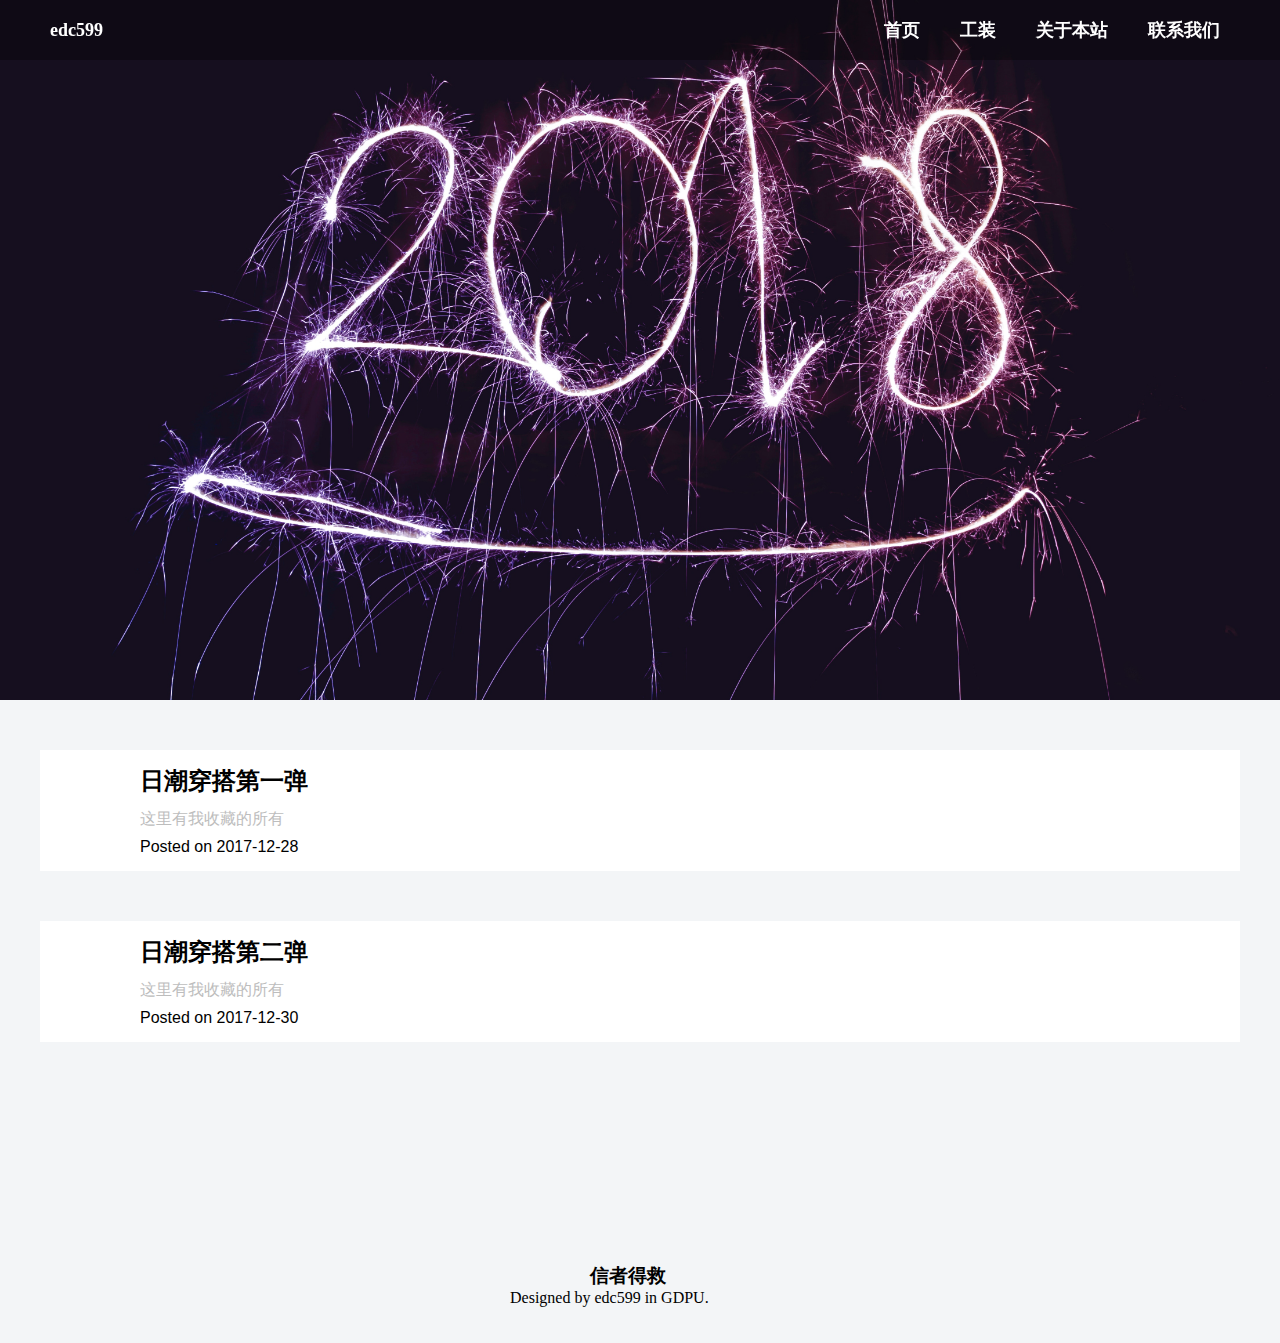
<file: index.html>
<!DOCTYPE html>
<html>
	<head>
		<meta charset="utf-8" />
		<title>edc599</title>
		<link rel="stylesheet" type="text/css" href="css/index.css"/>
	</head>
	<body>
		<!--头部-->
		<header>
			<nav>
				<!--logo-->
				<div class="logo">
					<a href="index.html">edc599</a>
				</div>
				
				<!--导航栏-->
				<div class="navbar">
					<ul>
						<li><a href="index.html">首页</a></li>
						<li><a href="gongzhuang.html">工装</a></li>
						<li><a href="about.html">关于本站</a></li>
						<li><a href="contact.html">联系我们</a></li>
					</ul>
				</div>	
			</nav>
		</header>
		
		<!--banner部分-->
		<div class="banner">
			
		</div>
		
		<div class="main container">
			<ul>
				<li>
					<h2><a href="richao.html">日潮穿搭第一弹</a></h2>
					<p>这里有我收藏的所有</p>
					<span>Posted on 2017-12-28</span>
				</li>
				<li>
					<h2><a href="richao2.html">日潮穿搭第二弹</a></h2>
					<p>这里有我收藏的所有</p>
					<span>Posted on 2017-12-30</span>
				</li>
			</ul>
			
		</div>
		
		<!--底部-->
		<footer>
			<div class="foot">
				<h3>信者得救</h3>
				<p>Designed by edc599 in GDPU.</p>
			</div>
		</footer>
	</body>
</html>
</file>
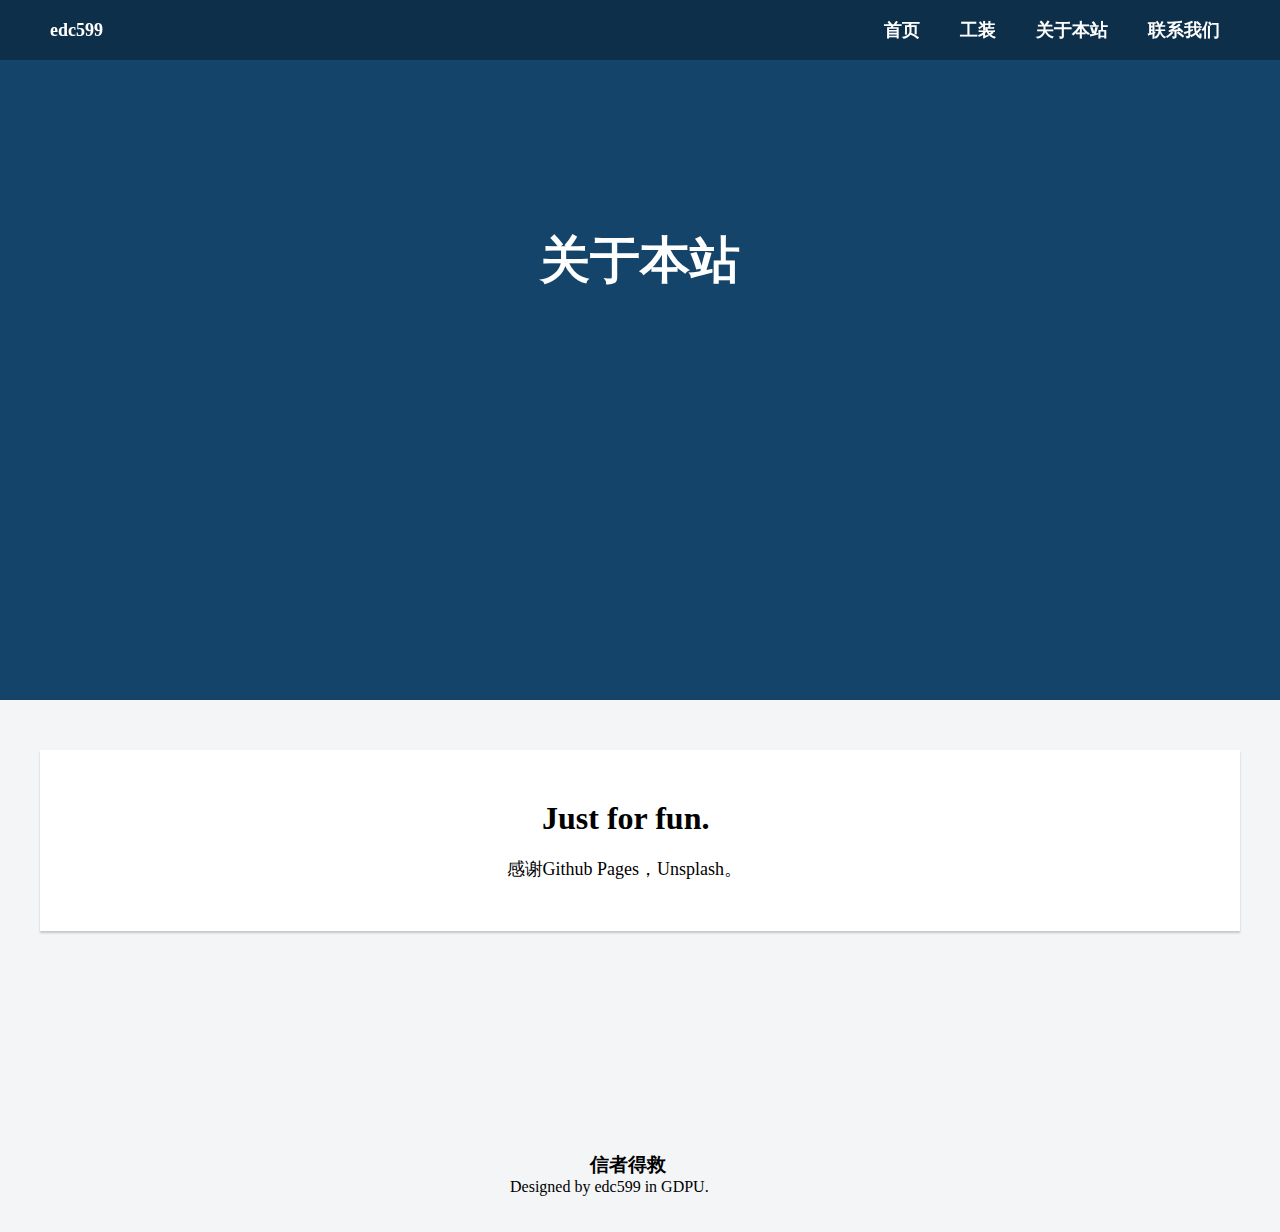
<file: about.html>
<!DOCTYPE html>
<html>
	<head>
		<meta charset="UTF-8">
		<title>关于本站</title>
		<link rel="stylesheet" href="css/about.css" />
	</head>
	<body>
		<!--头部-->
		<header>
			<nav>
				<!--logo-->
				<div class="logo">
					<a href="index.html">edc599</a>
				</div>
				
				<!--导航栏-->
				<div class="navbar">
					<ul>
						<li><a href="index.html">首页</a></li>
						<li><a href="gongzhuang.html">工装</a></li>
						<li><a href="about.html">关于本站</a></li>
						<li><a href="contact.html">联系我们</a></li>
					</ul>
				</div>	
			</nav>
		</header>
		
		<!--banner部分-->
		<div class="banner">
			<h1>关于本站</h1>
		</div>
		
		<!--main部分-->
		<div class="main">
			<h1>Just for fun.</h1>
			<p>感谢<a href="https://pages.github.com/">Github Pages</a>，<a href="https://unsplash.com/">Unsplash。</a></p>
		</div>
		
		<!--底部-->
		<footer>
			<div class="foot">
				<h3>信者得救</h3>
				<p>Designed by edc599 in GDPU.</p>
			</div>
		</footer>
	</body>
</html>
</file>
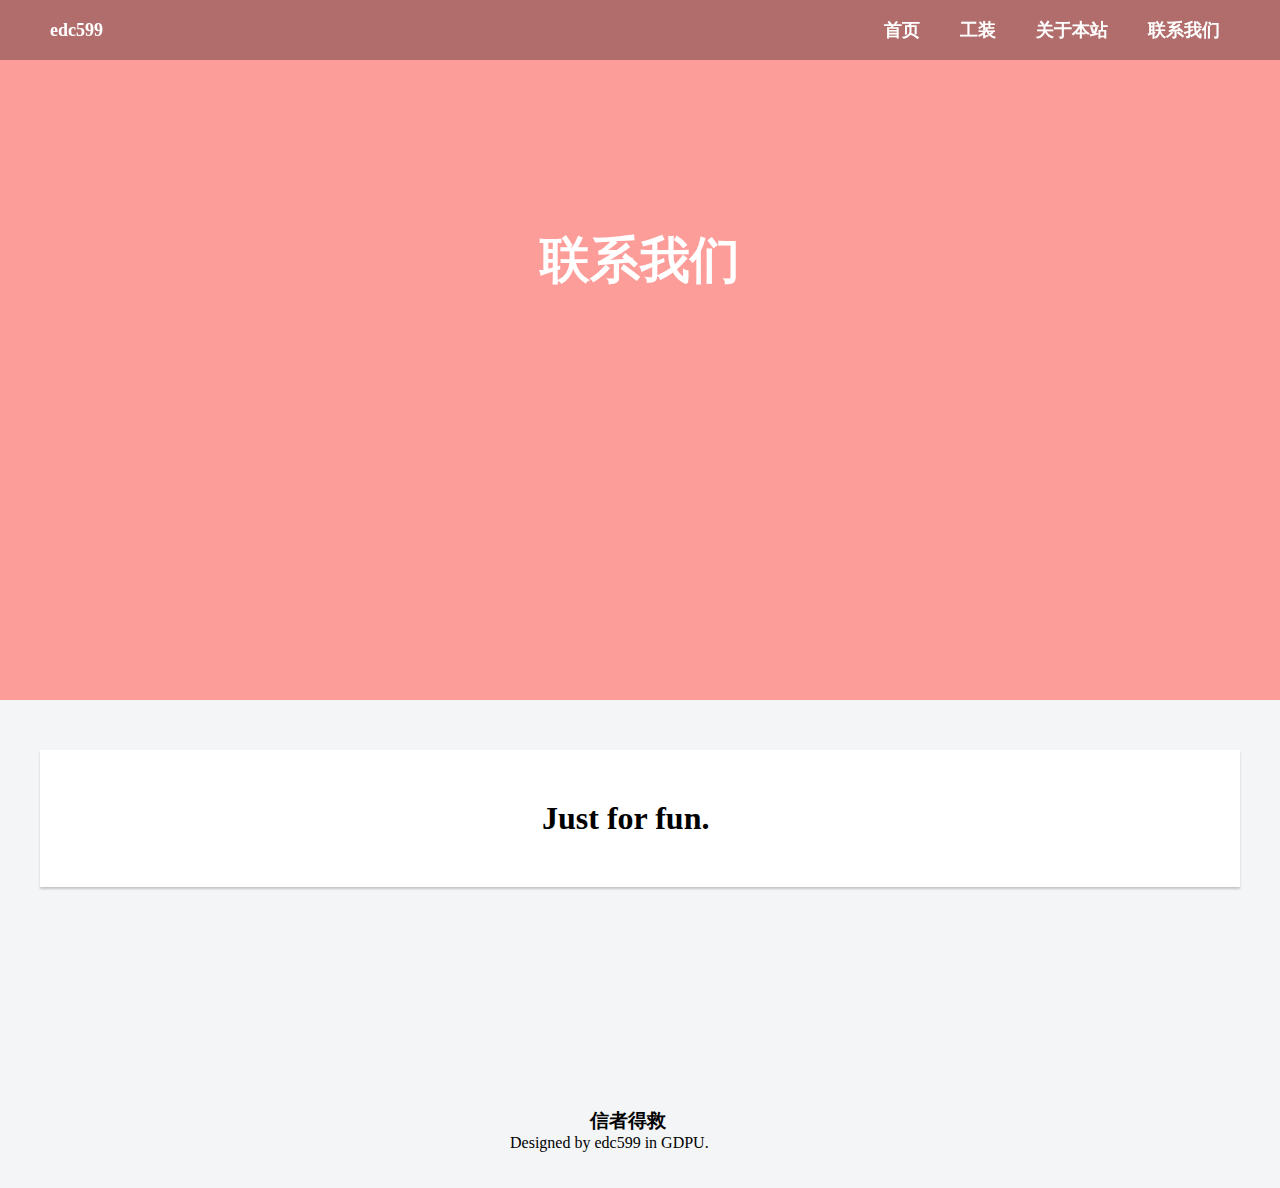
<file: contact.html>
<!DOCTYPE html>
<html>
	<head>
		<meta charset="UTF-8">
		<title>联系我们</title>
		<link rel="stylesheet" href="css/contact.css" />
	</head>
	<body>
		<!--头部-->
		<header>
			<nav>
				<!--logo-->
				<div class="logo">
					<a href="index.html">edc599</a>
				</div>
				
				<!--导航栏-->
				<div class="navbar">
					<ul>
						<li><a href="index.html">首页</a></li>
						<li><a href="gongzhuang.html">工装</a></li>
						<li><a href="about.html">关于本站</a></li>
						<li><a href="contact.html">联系我们</a></li>
					</ul>
				</div>	
			</nav>
		</header>
		
		<!--banner部分-->
		<div class="banner">
			<h1>联系我们</h1>
		</div>
		
		<!--main部分-->
		<div class="main">
			<h1>Just for fun.</h1>
		</div>
		
		<!--底部-->
		<footer>
			<div class="foot">
				<h3>信者得救</h3>
				<p>Designed by edc599 in GDPU.</p>
			</div>
		</footer>
	</body>
</html>
</file>
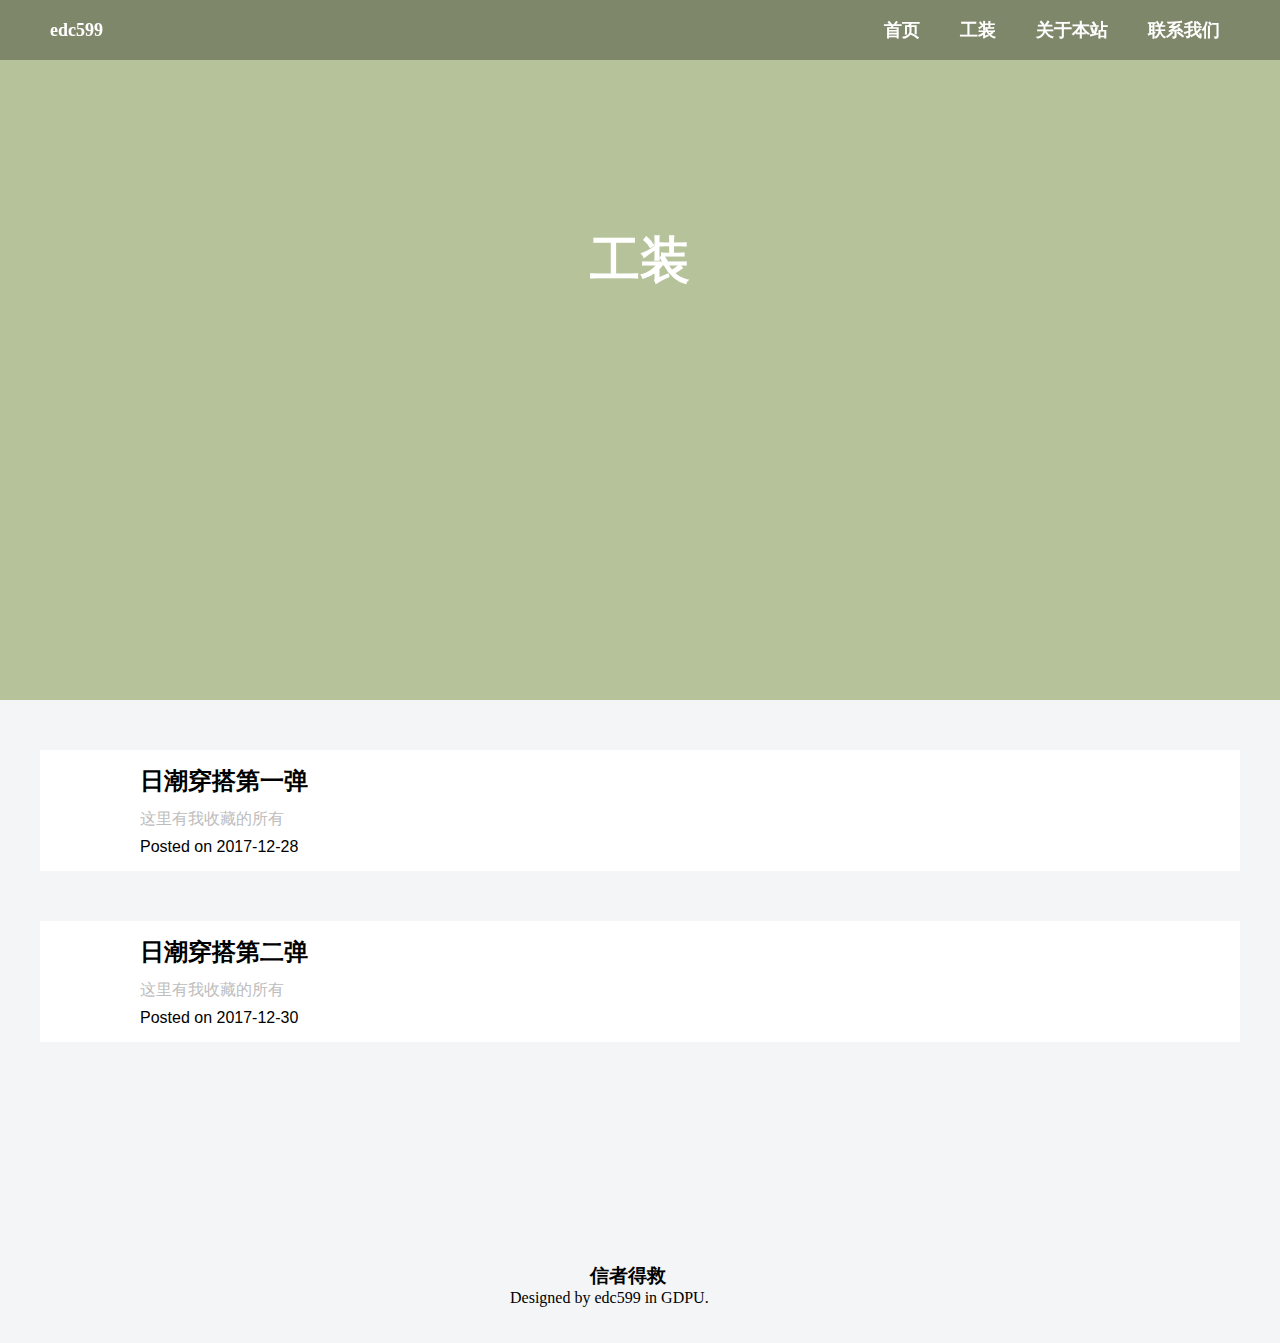
<file: gongzhuang.html>
<!DOCTYPE html>
<html>
	<head>
		<meta charset="UTF-8">
		<title>工装</title>
		<link rel="stylesheet" href="css/gongzhuang.css" />
	</head>
	<body>
		<!--头部-->
		<header>
			<nav>
				<!--logo-->
				<div class="logo">
					<a href="index.html">edc599</a>
				</div>
				
				<!--导航栏-->
				<div class="navbar">
					<ul>
						<li><a href="index.html">首页</a></li>
						<li><a href="gongzhuang.html">工装</a></li>
						<li><a href="about.html">关于本站</a></li>
						<li><a href="contact.html">联系我们</a></li>
					</ul>
				</div>	
			</nav>
		</header>
		
		<!--banner部分-->
		<div class="banner">
			<h1>工装</h1>
		</div>
		
		<!--main部分-->
		<div class="main container">
			<ul>
				<li>
					<h2><a href="richao.html">日潮穿搭第一弹</a></h2>
					<p>这里有我收藏的所有</p>
					<span>Posted on 2017-12-28</span>
				</li>
				<li>
					<h2><a href="richao2.html">日潮穿搭第二弹</a></h2>
					<p>这里有我收藏的所有</p>
					<span>Posted on 2017-12-30</span>
				</li>
			</ul>
		</div>
		
		<!--底部-->
		<footer>
			<div class="foot">
				<h3>信者得救</h3>
				<p>Designed by edc599 in GDPU.</p>
			</div>
		</footer>
	</body>
</html>
</file>
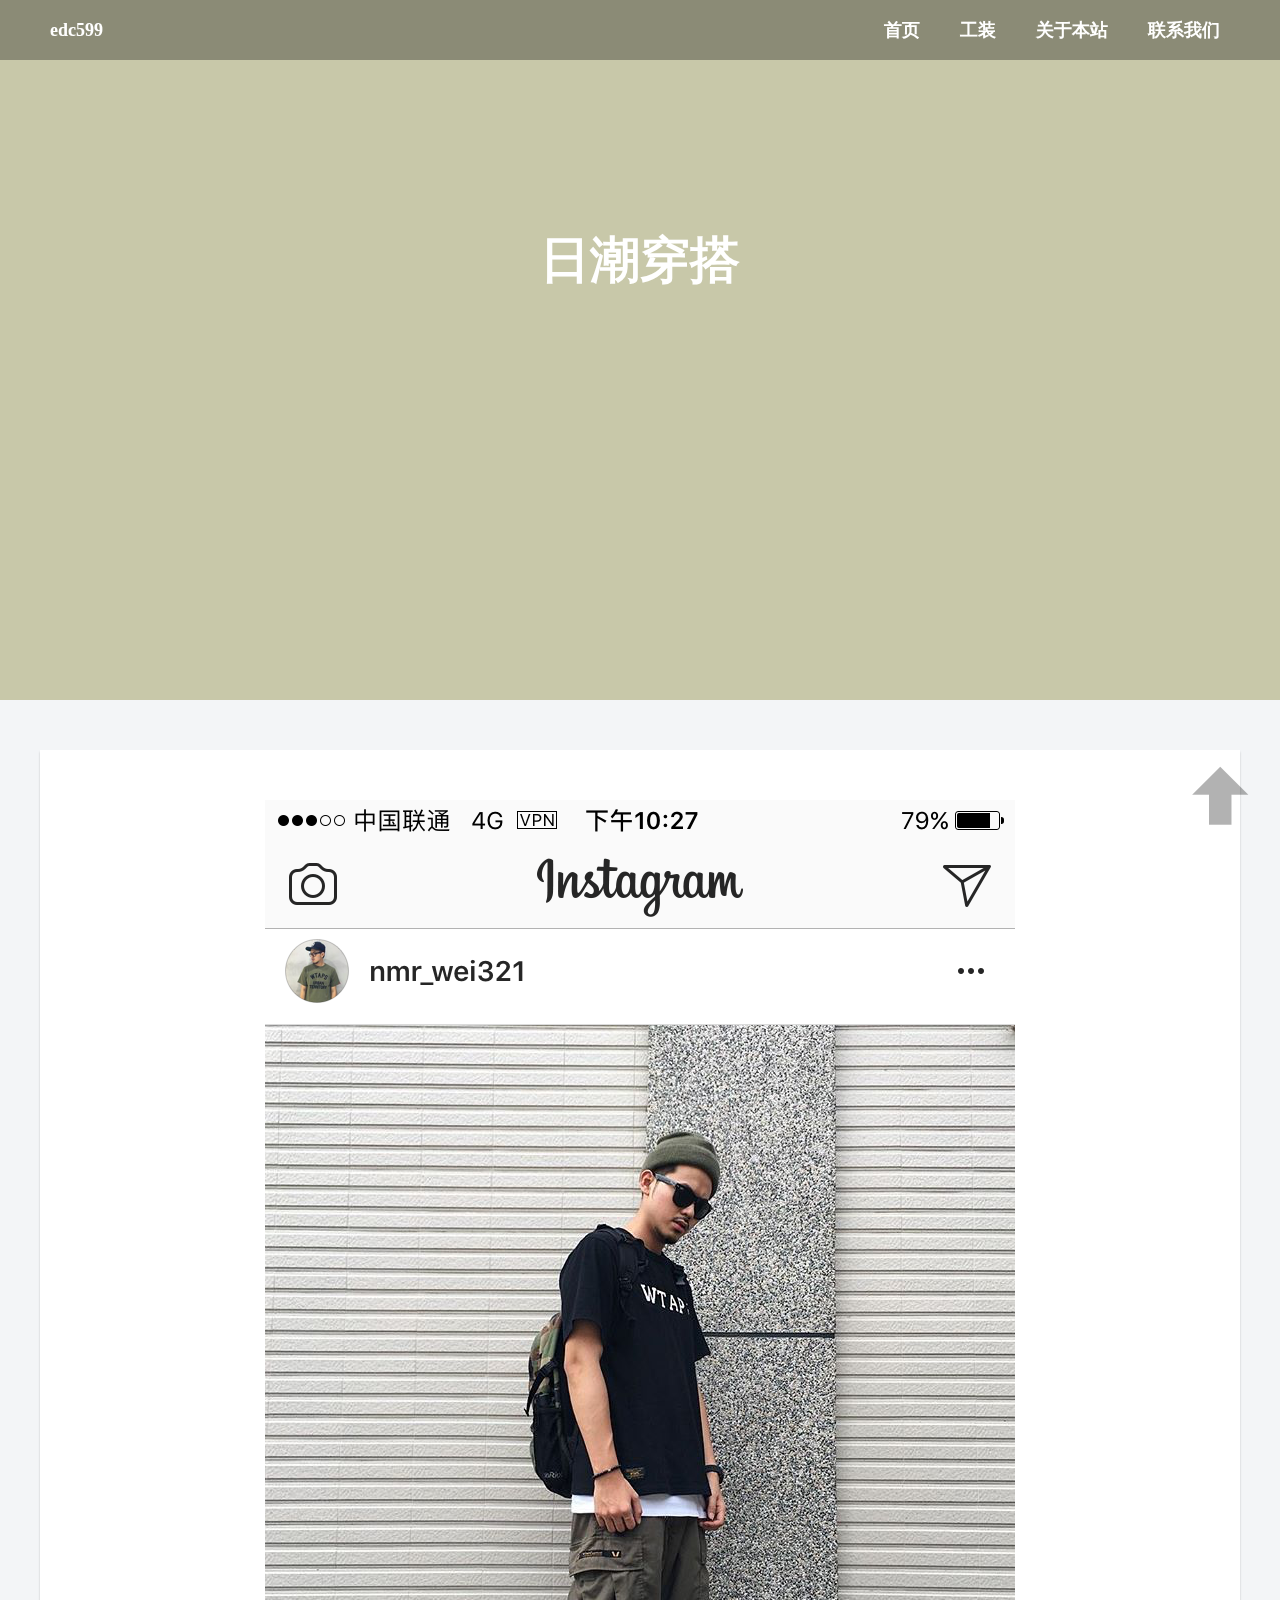
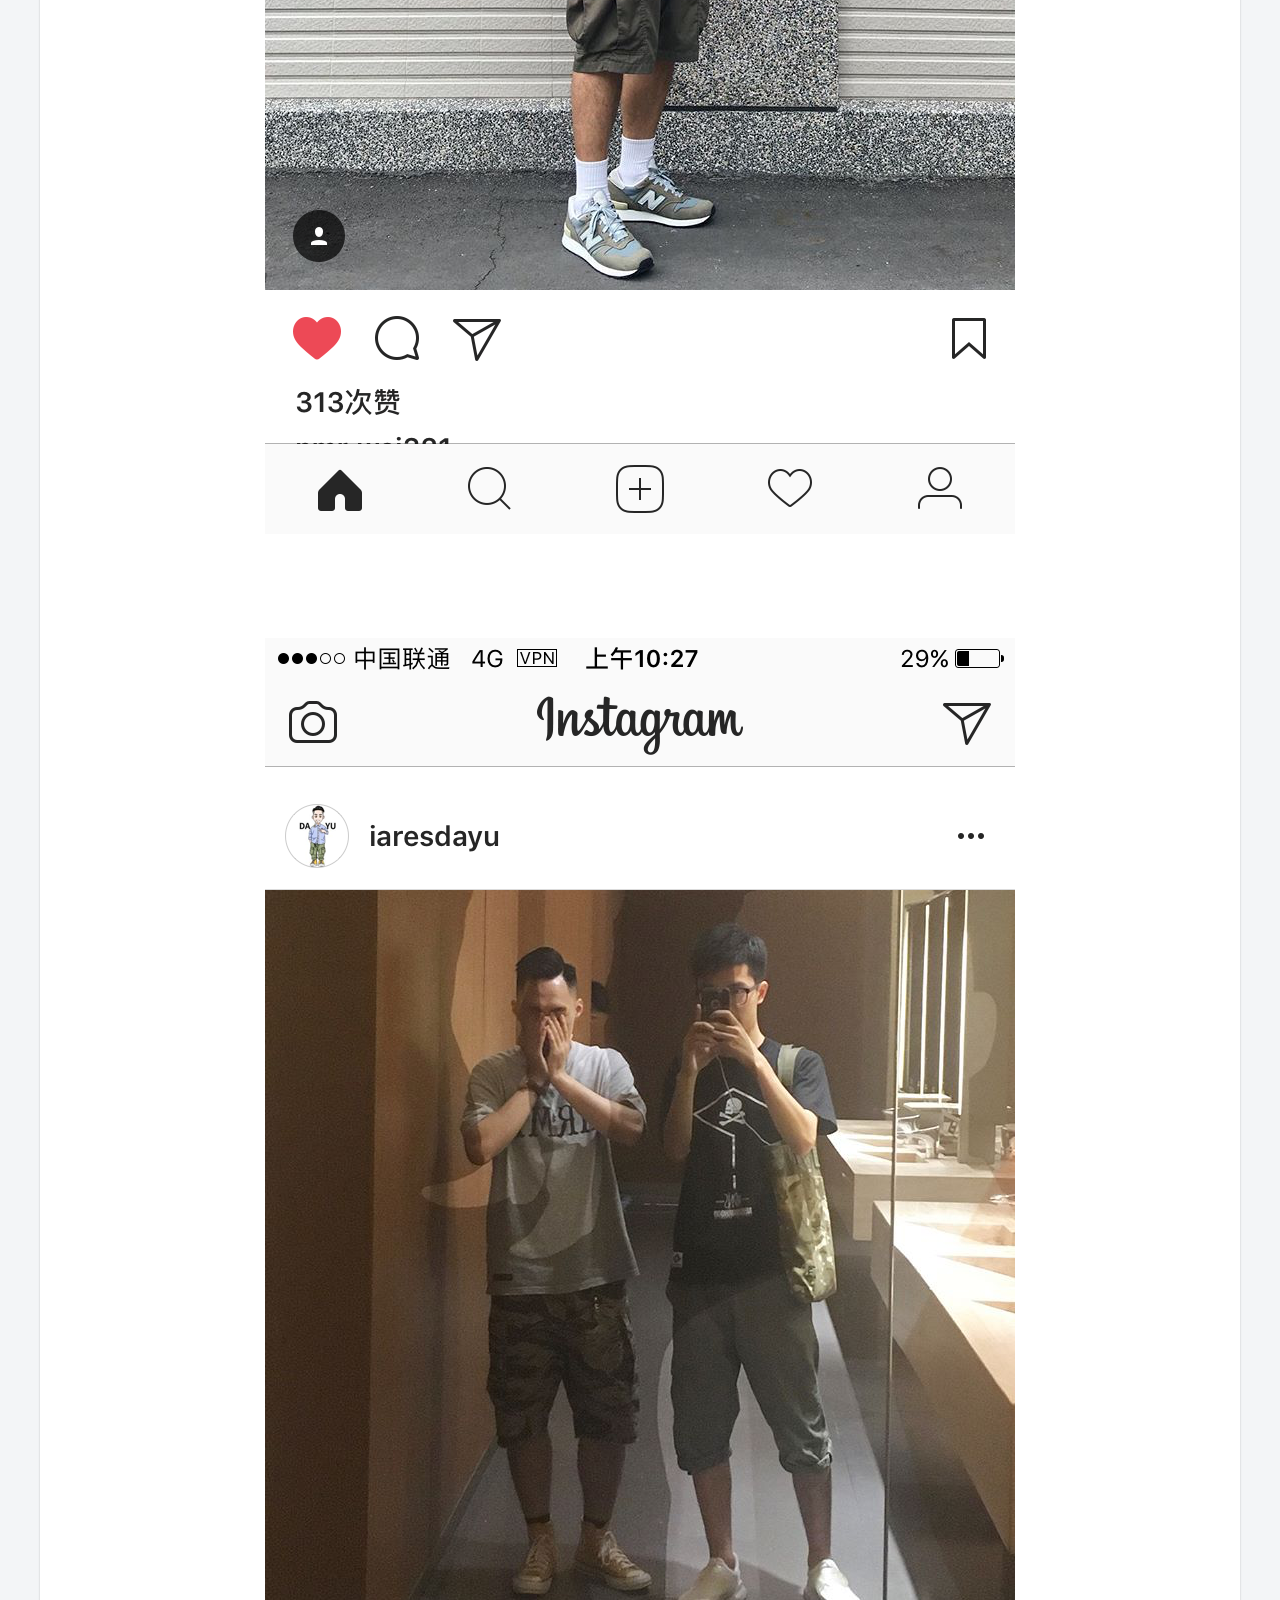
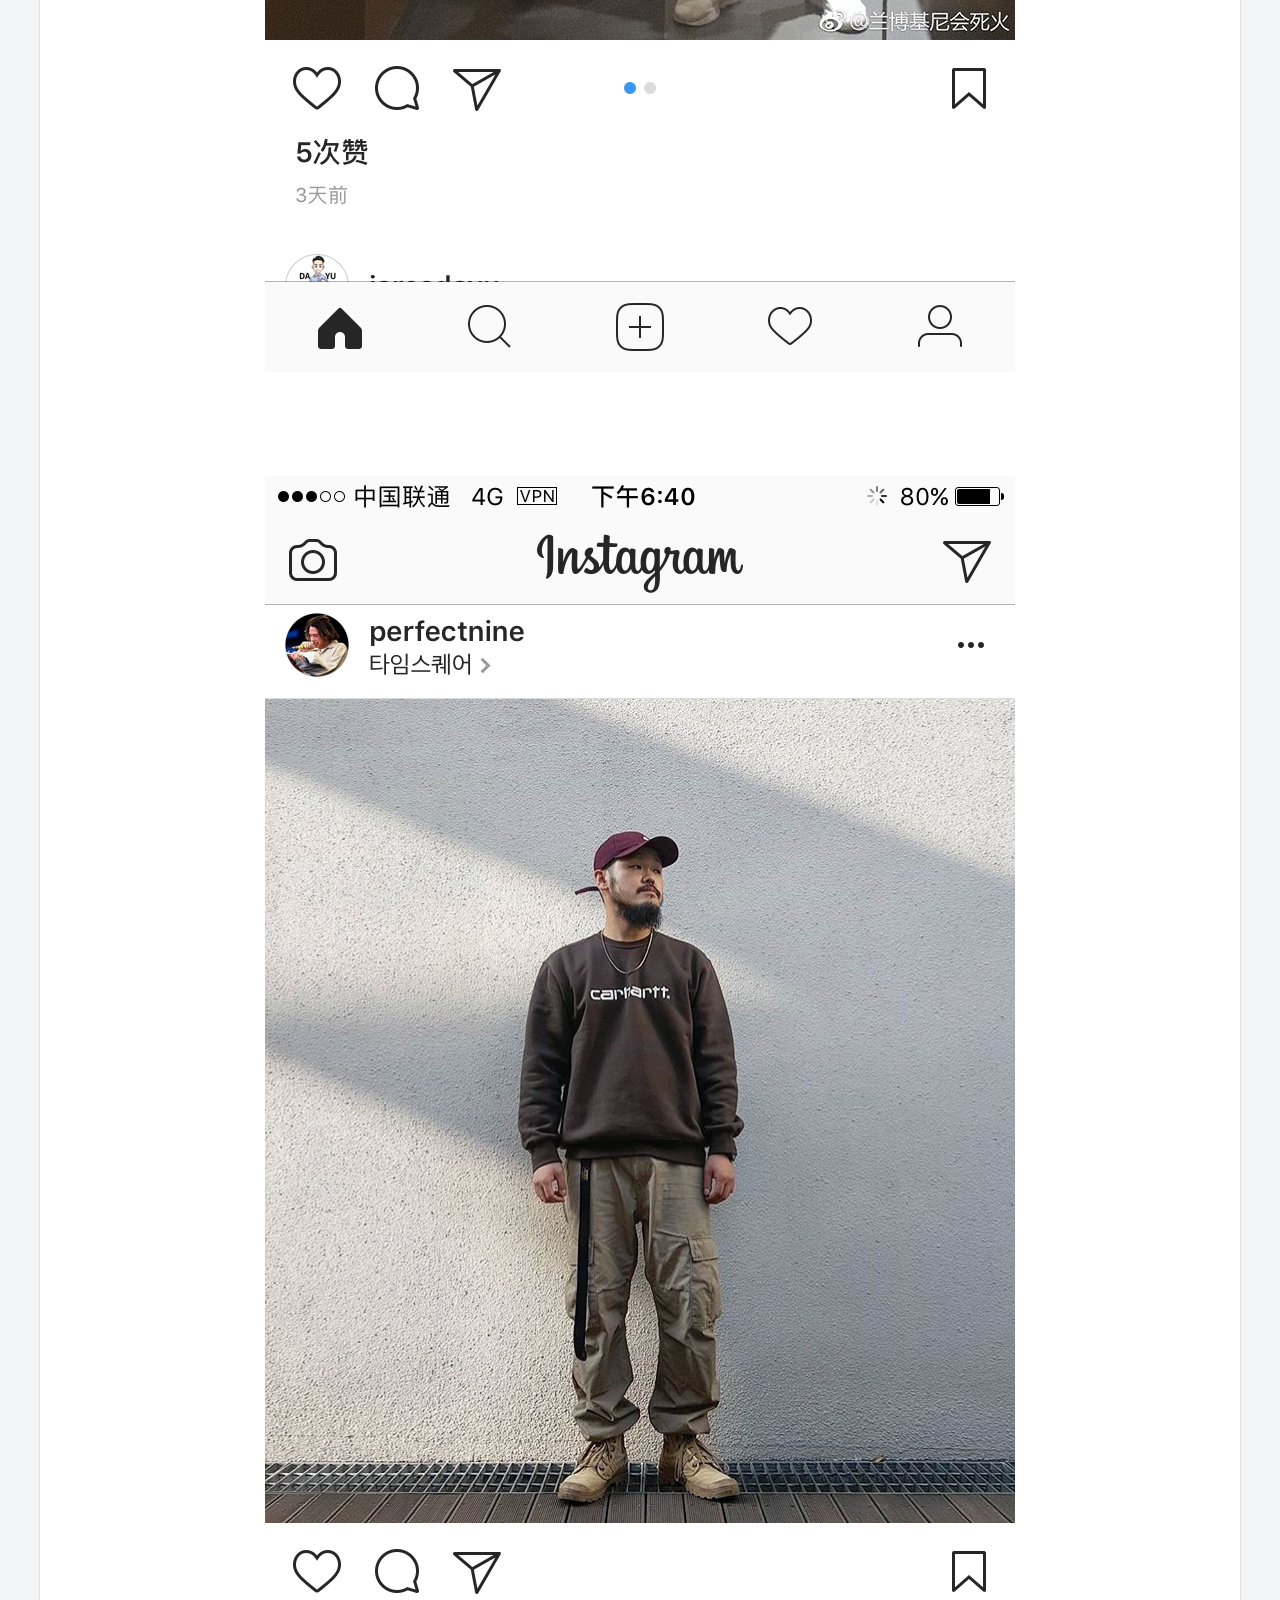
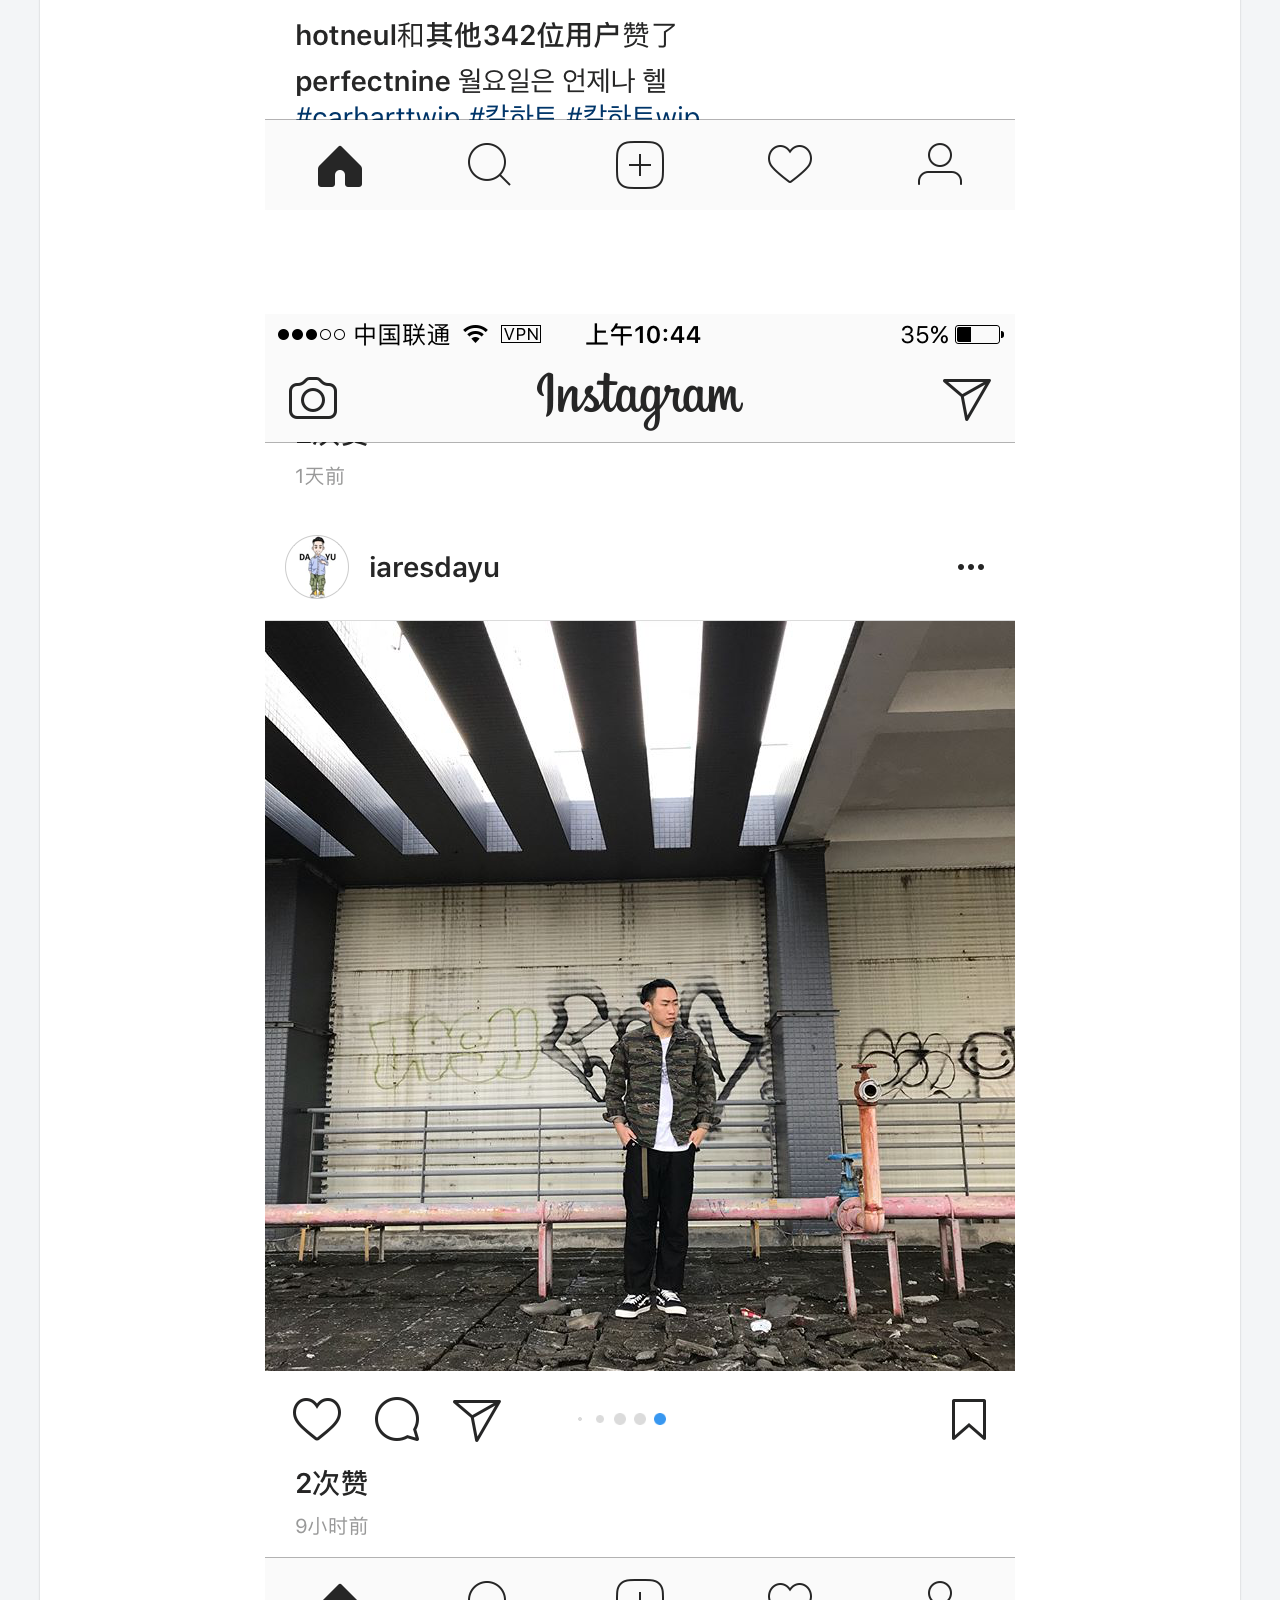
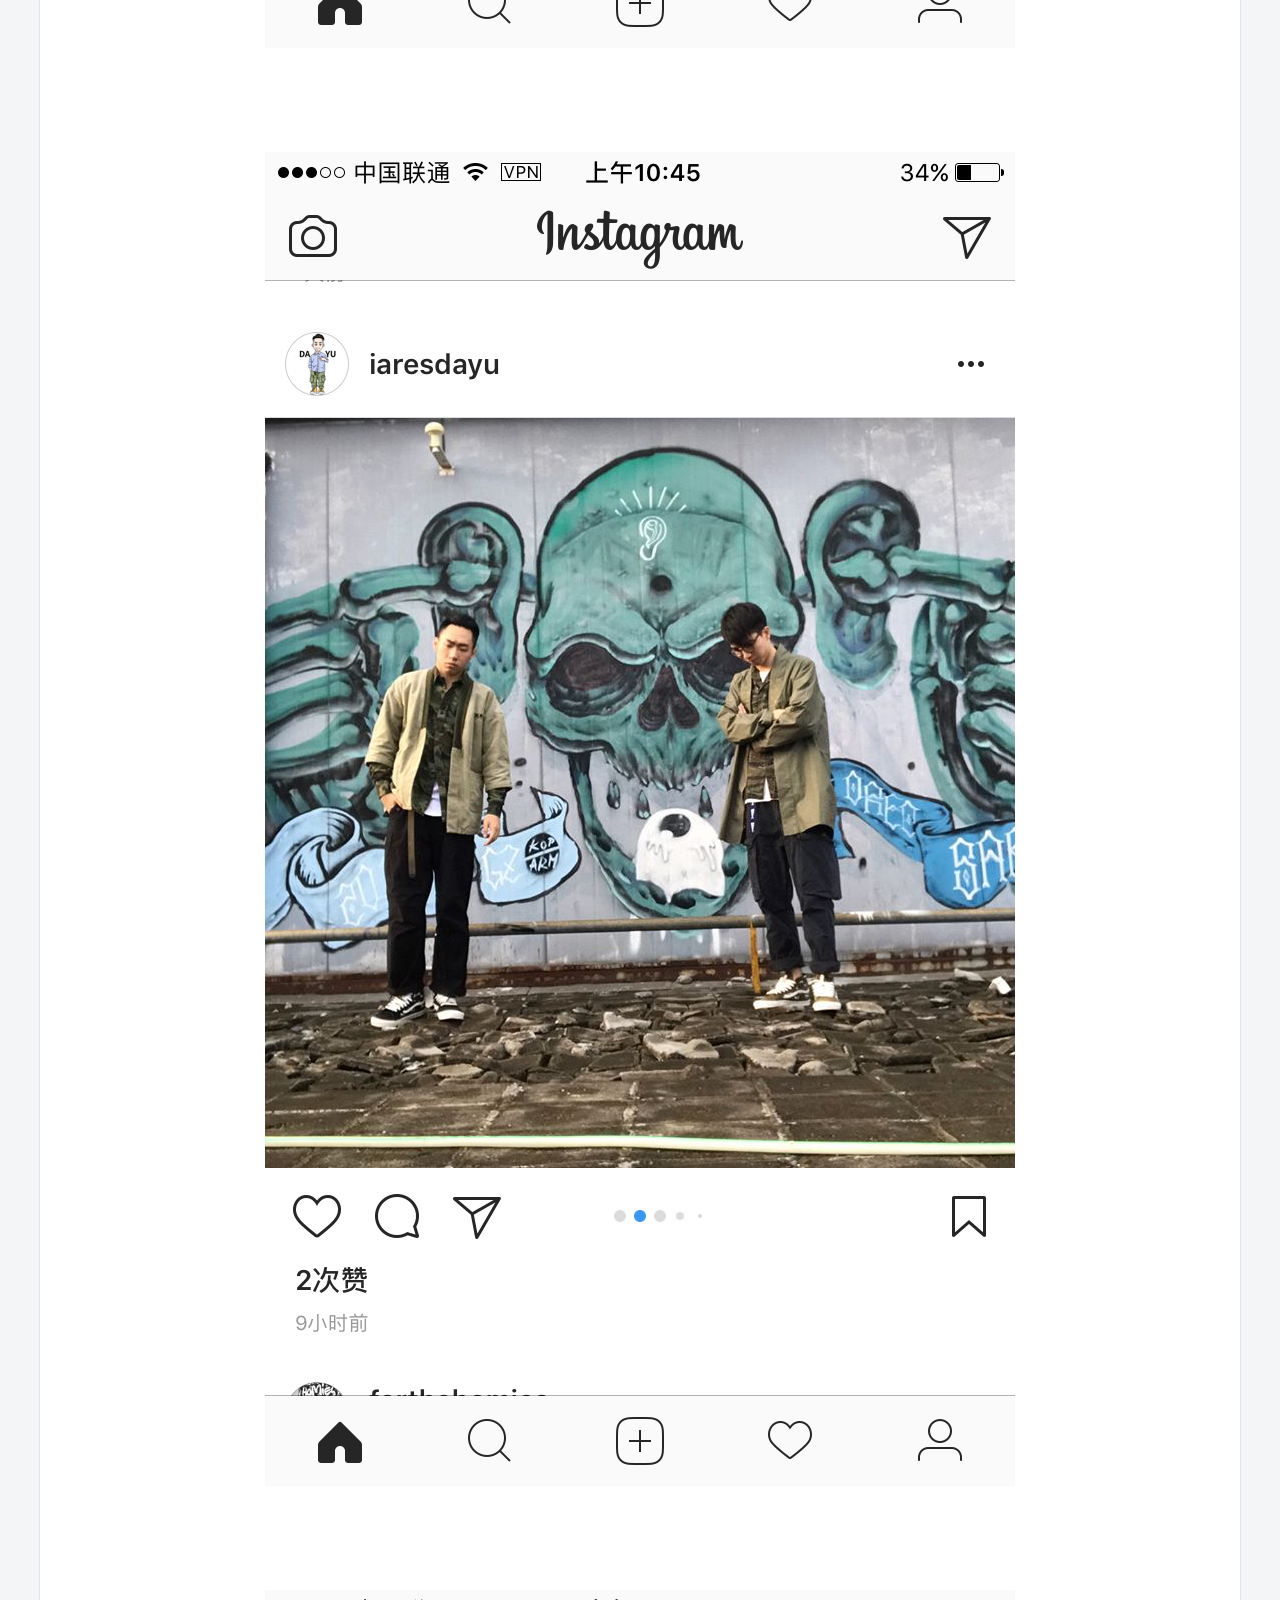
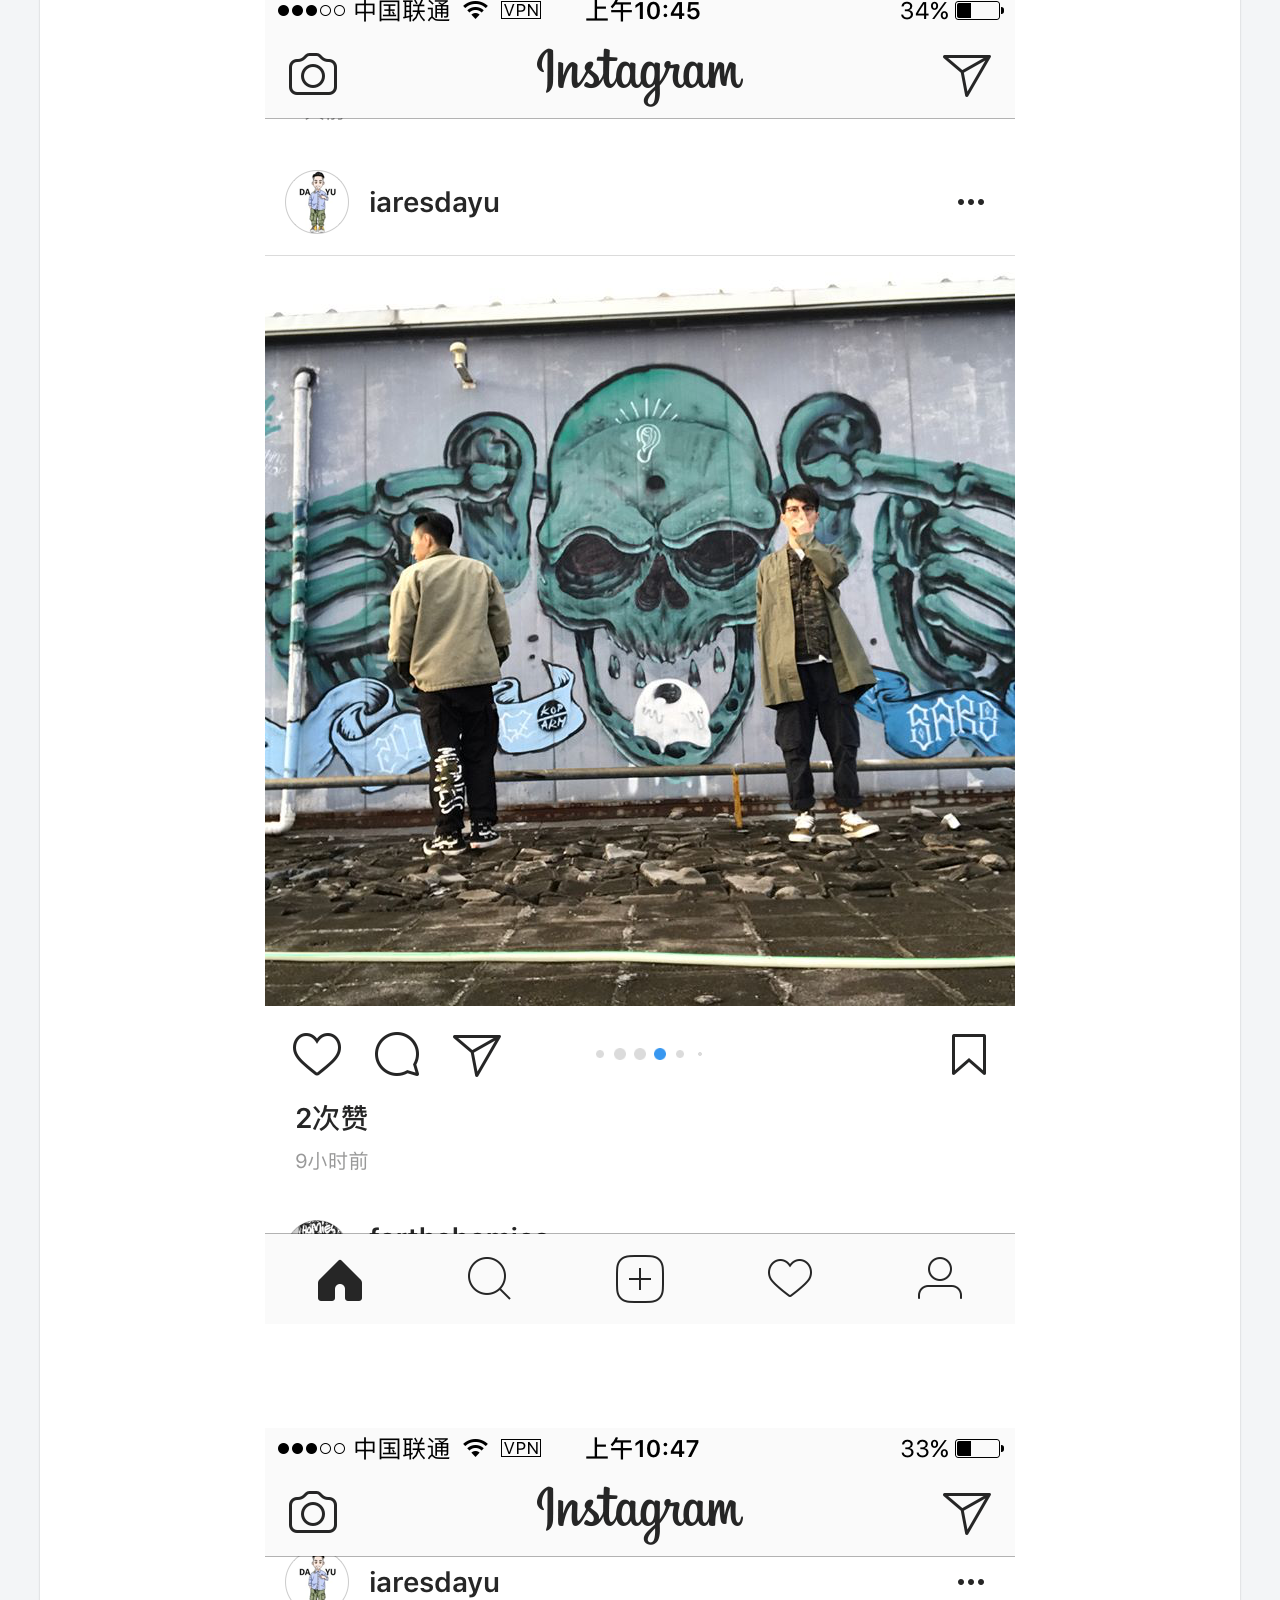
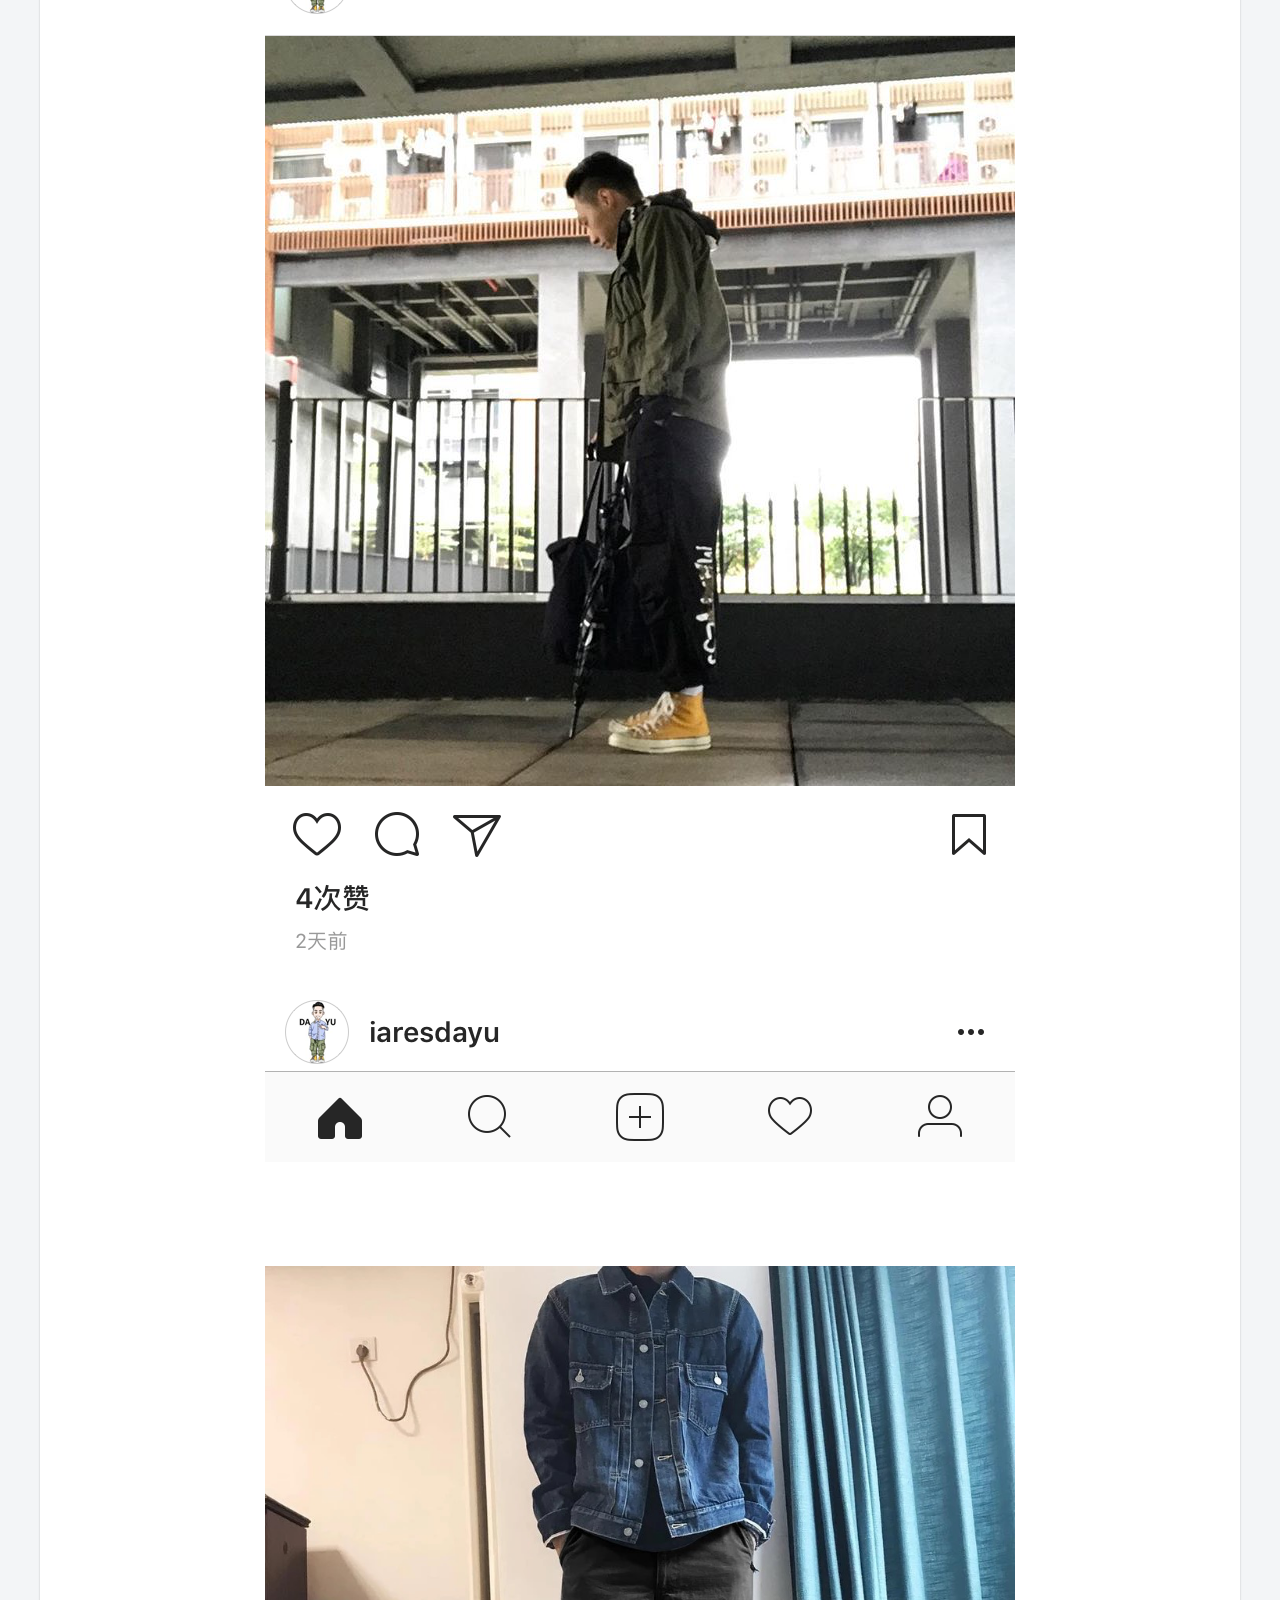
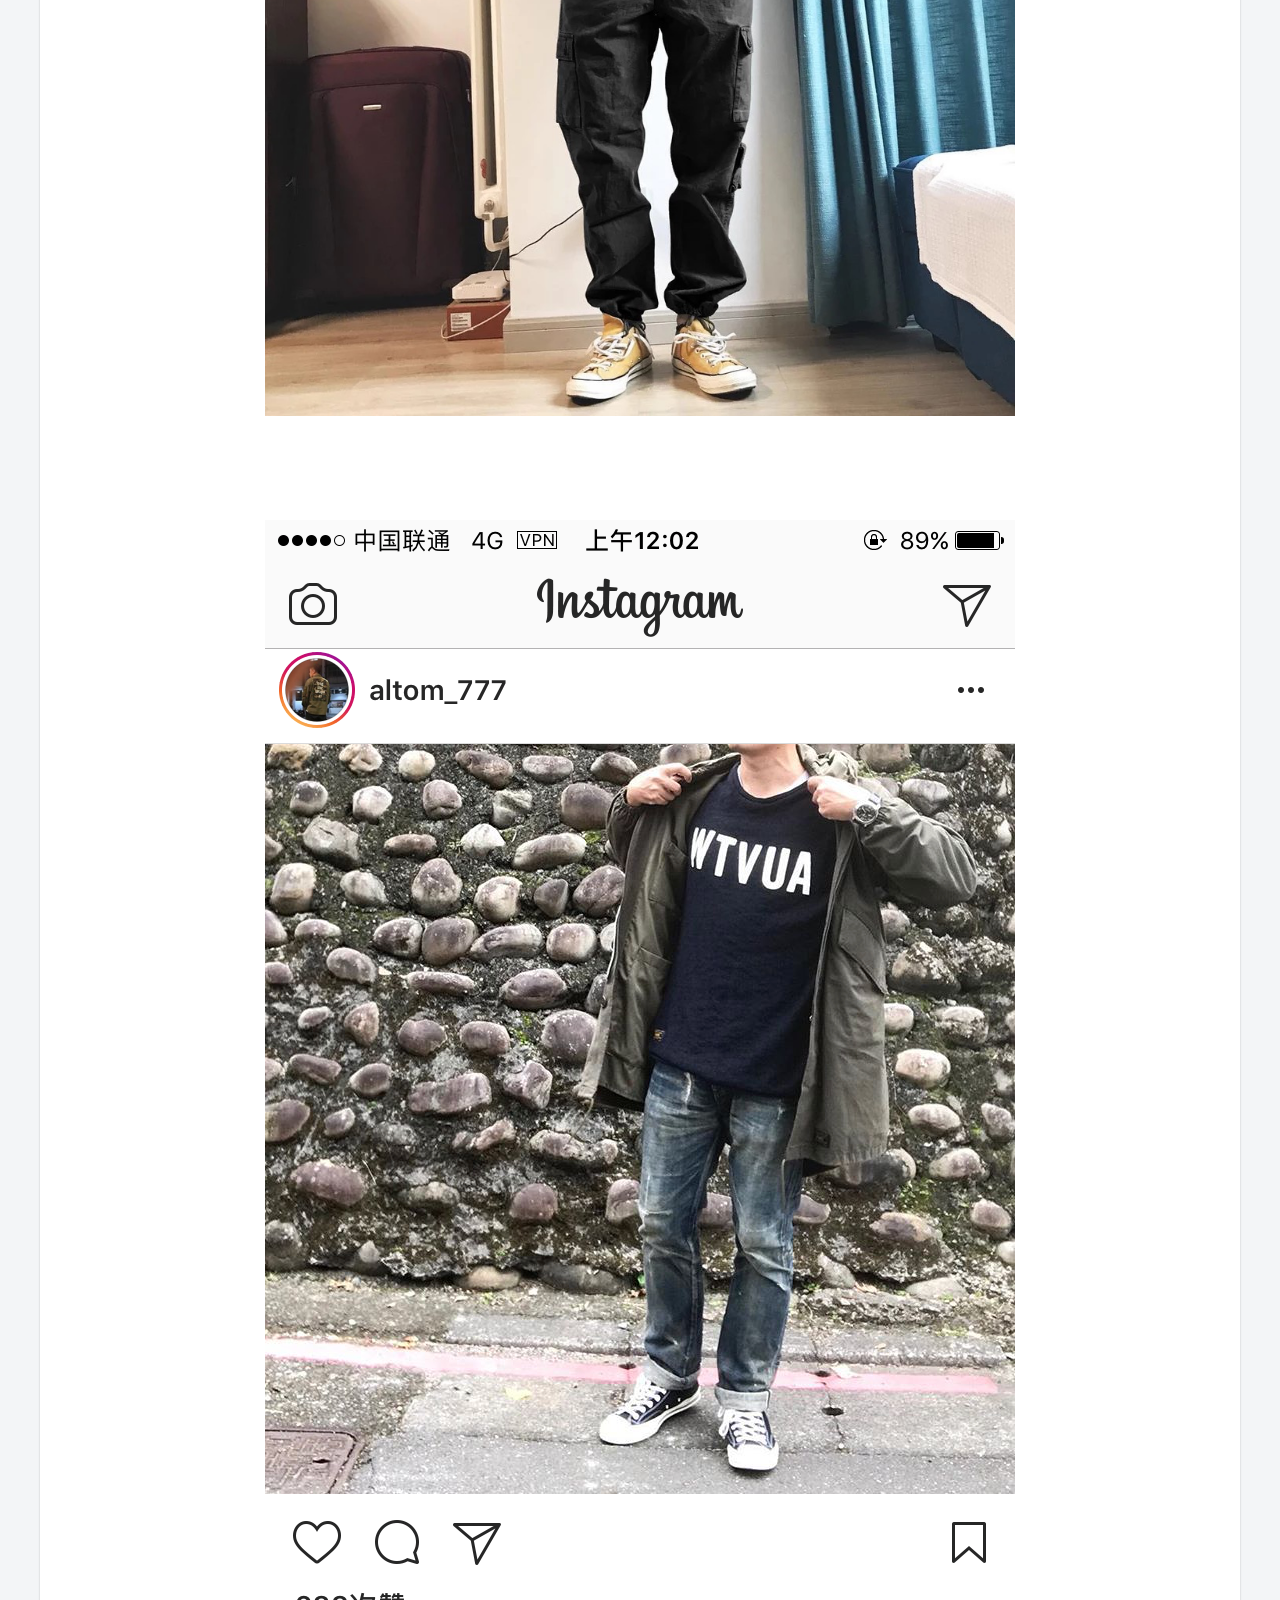
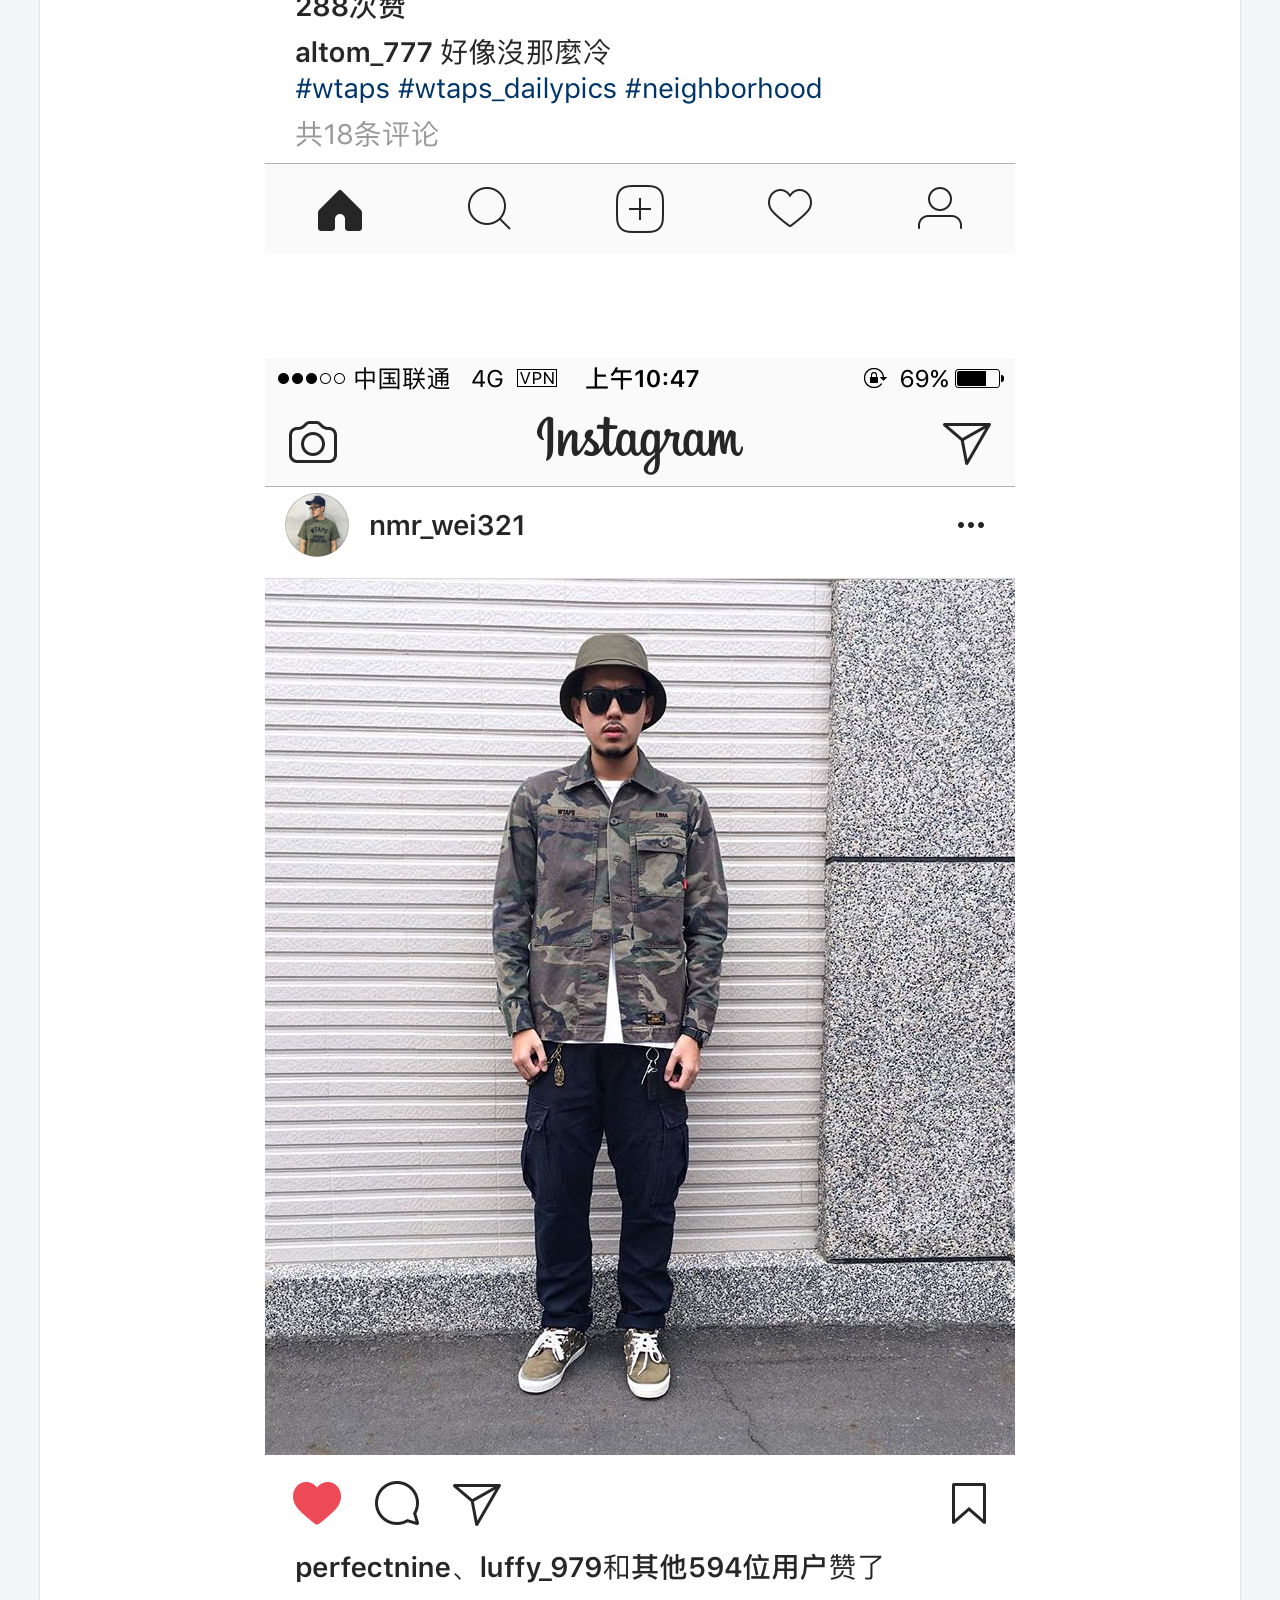
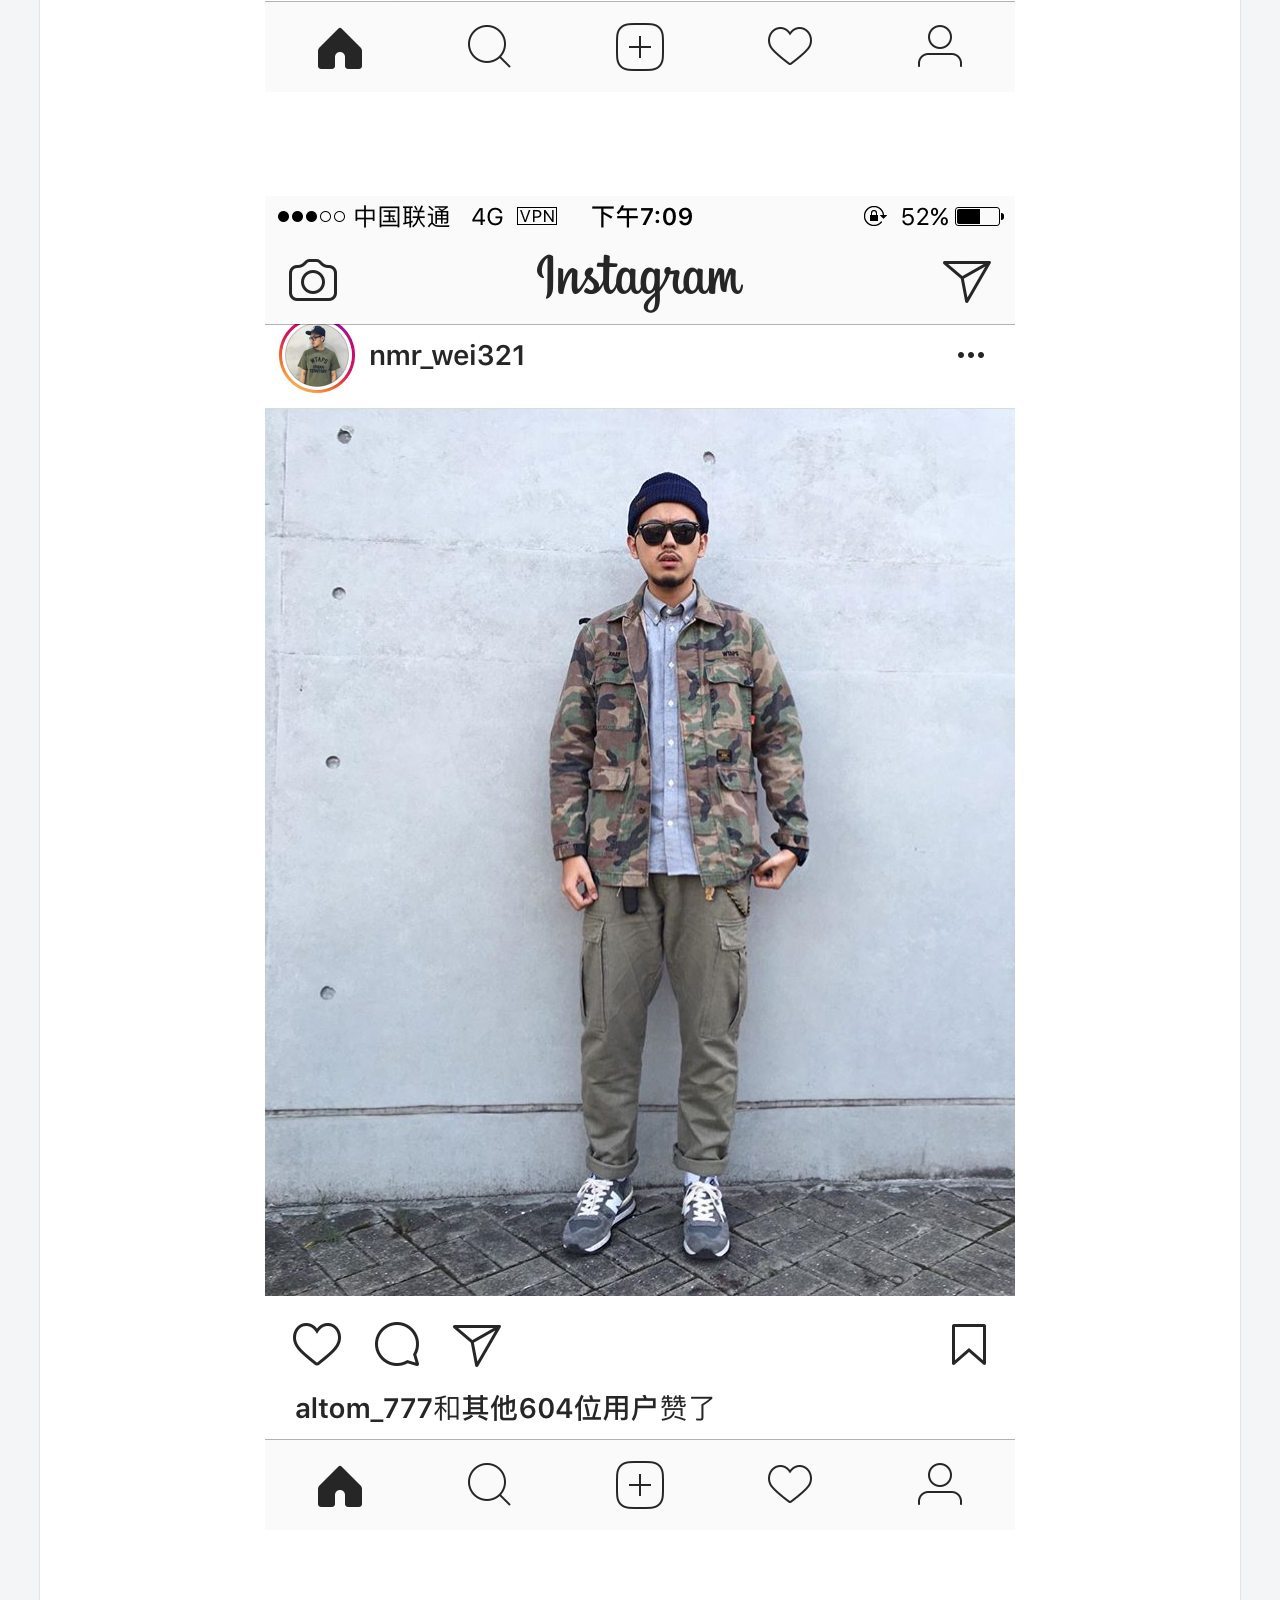
<file: richao.html>
<!DOCTYPE html>
<html>
	<head>
		<meta charset="UTF-8">
		<title>日潮穿搭</title>
		<link rel="stylesheet" type="text/css" href="css/richao.css"/>
		
	</head>
	<body>
		<!--头部-->
		<header>
			<nav>
				<!--logo-->
				<div class="logo">
					<a href="index.html">edc599</a>
				</div>
				
				<!--导航栏-->
				<div class="navbar">
					<ul>
						<li><a href="index.html">首页</a></li>
						<li><a href="gongzhuang.html">工装</a></li>
						<li><a href="about.html">关于本站</a></li>
						<li><a href="contact.html">联系我们</a></li>
					</ul>
				</div>	
			</nav>
		</header>
		
		<!--返回顶部-->
		<div class="gotop">
			<a href="#gotop"><span></span></a>
		</div>
		
		<!--banner部分-->
		<div class="banner" id="gotop">
			<h1>日潮穿搭</h1>
		</div>
		
		<!--main部分-->
		<div class="main">
			<ul>
				<li><img src="img/richao/IMG_0044.PNG"/></li>
				<li><img src="img/richao/IMG_0108.PNG"/></li>
				<li><img src="img/richao/IMG_0113.PNG"/></li>
				<li><img src="img/richao/IMG_0171.PNG"/></li>
				<li><img src="img/richao/IMG_0172.PNG"/></li>
				<li><img src="img/richao/IMG_0173.PNG"/></li>
				<li><img src="img/richao/IMG_0175.PNG"/></li>
				<li><img src="img/richao/IMG_0251.JPG"/></li>
				<li><img src="img/richao/IMG_0379.PNG"/></li>
				<li><img src="img/richao/IMG_0405.PNG"/></li>
				<li><img src="img/richao/IMG_0515.PNG"/></li>
				<li><img src="img/richao/IMG_0525.PNG"/></li>
				<li><img src="img/richao/IMG_0610.PNG"/></li>
				<li>不止一弹，敬请期待</li>
			</ul>
		</div>
		
		<!--底部-->
		<footer>
			<div class="foot">
				<h3>信者得救</h3>
				<p>Designed by edc599 in GDPU.</p>
			</div>
		</footer>
	</body>
</html>
</file>
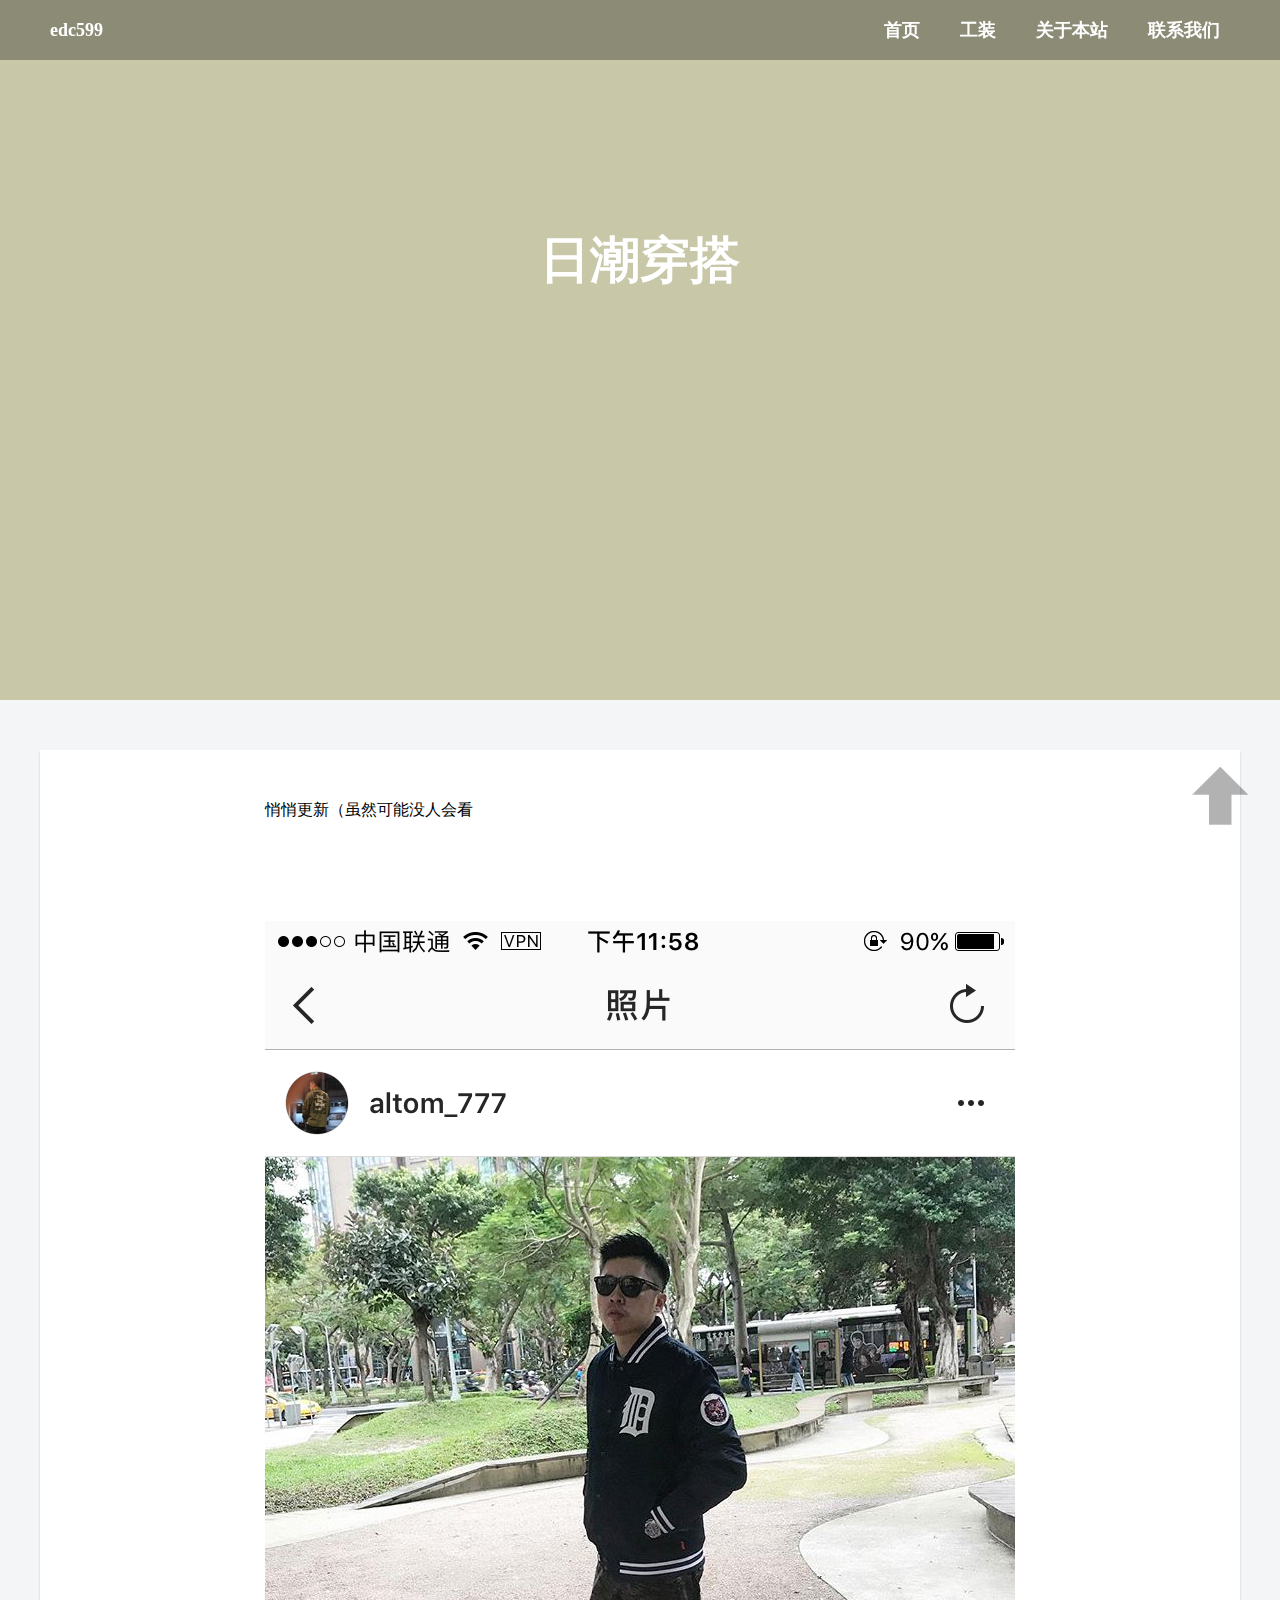
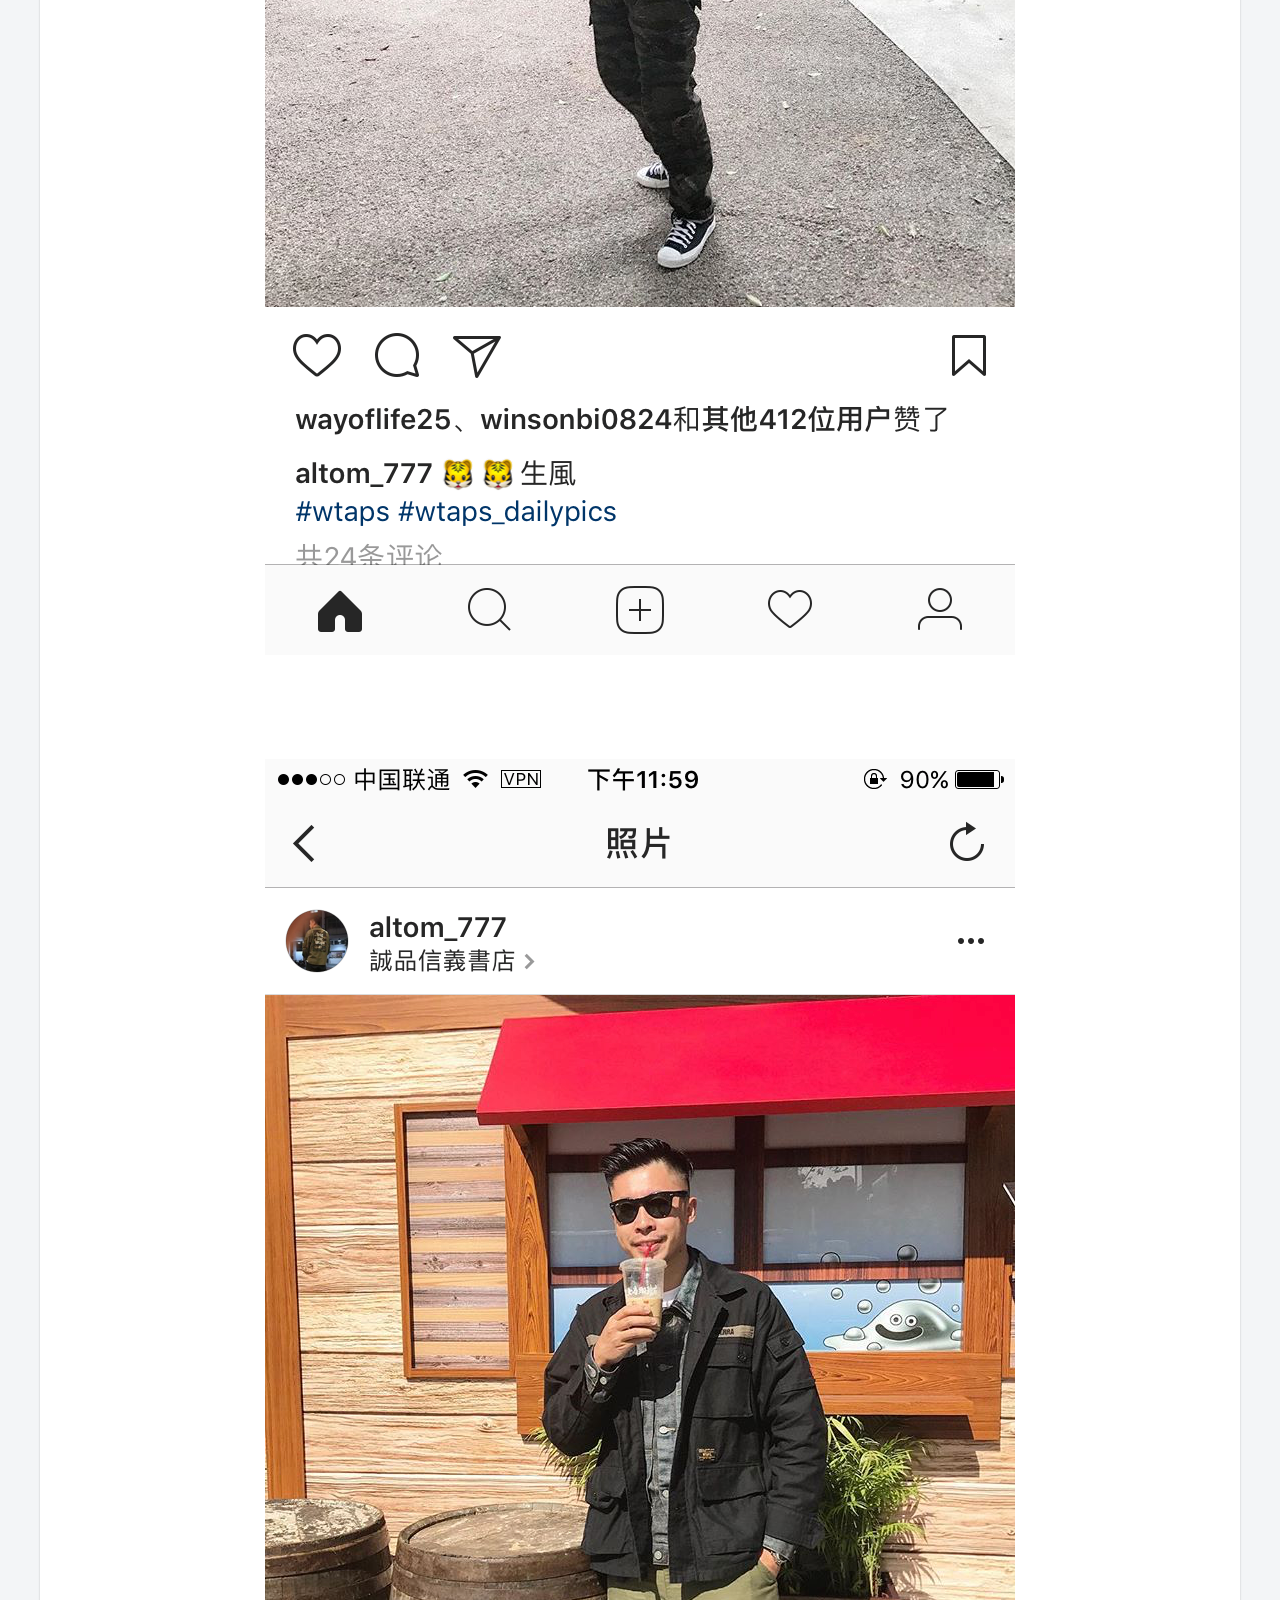
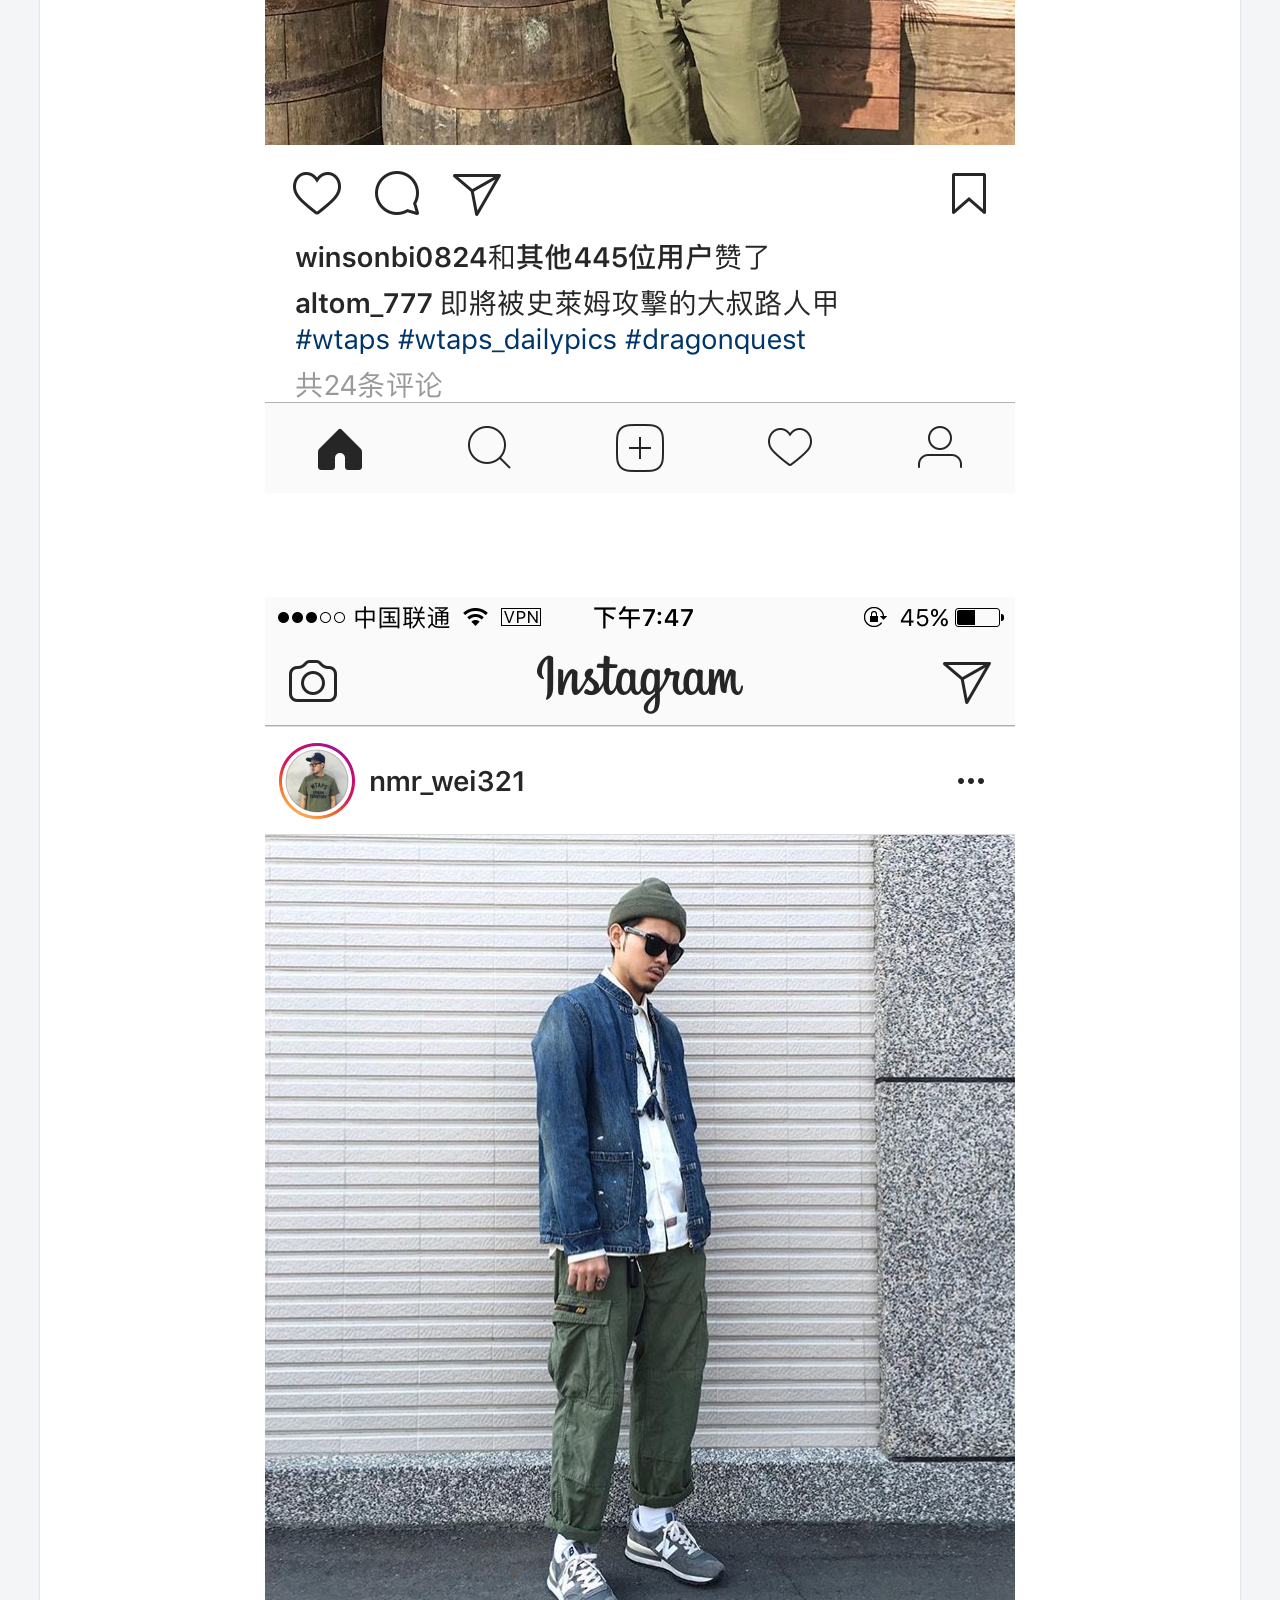
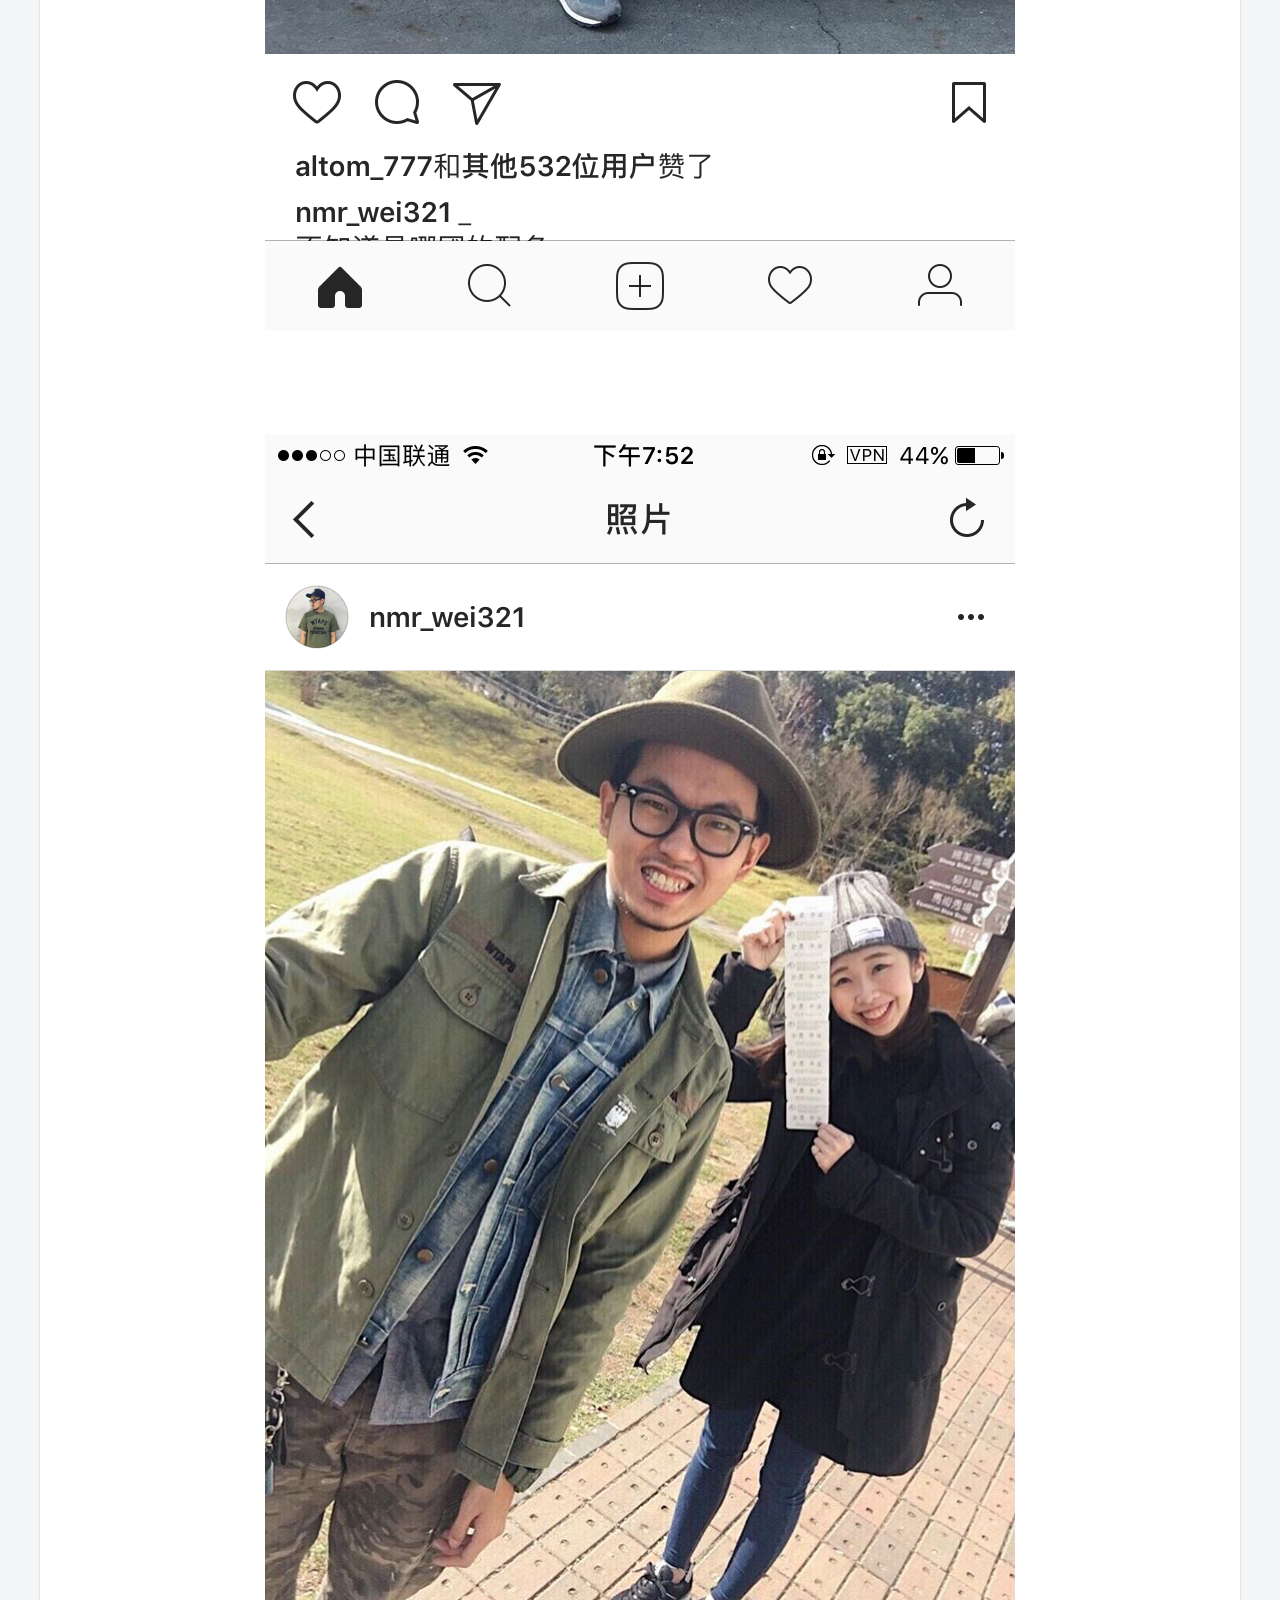
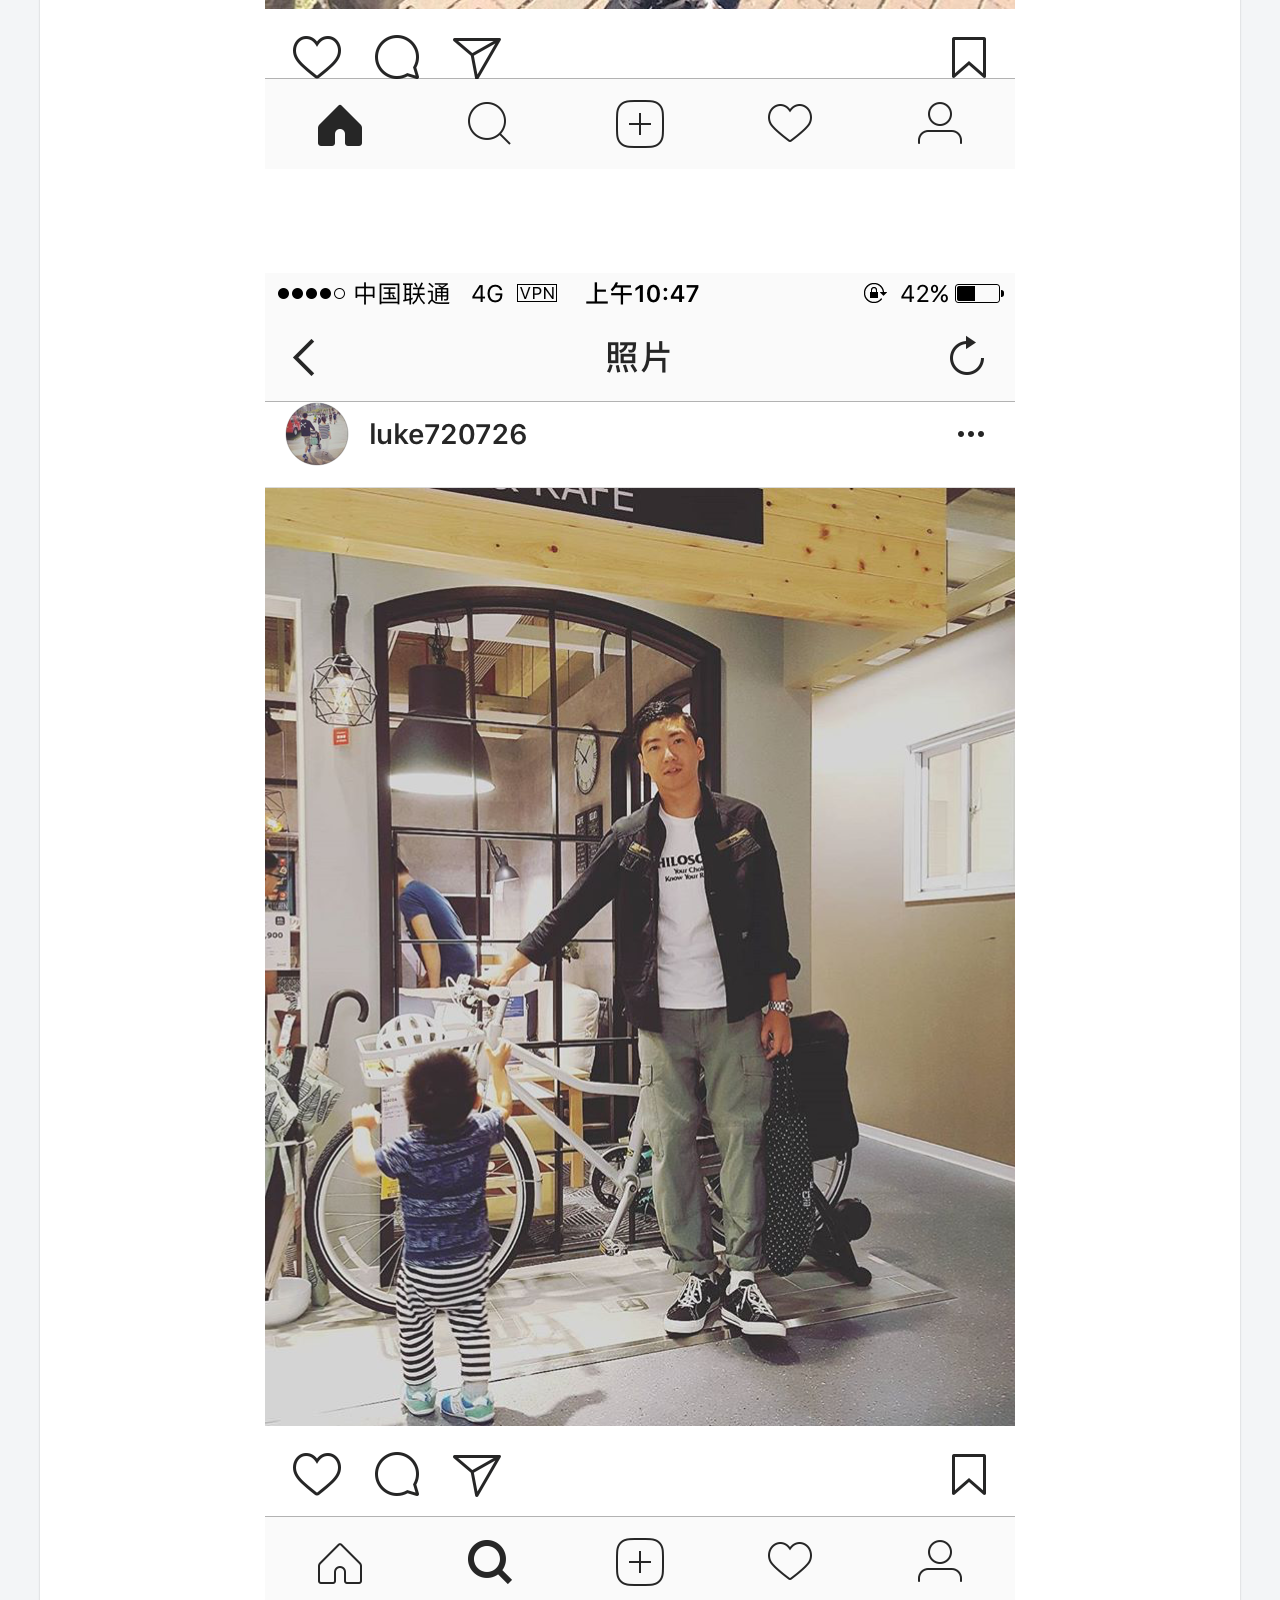
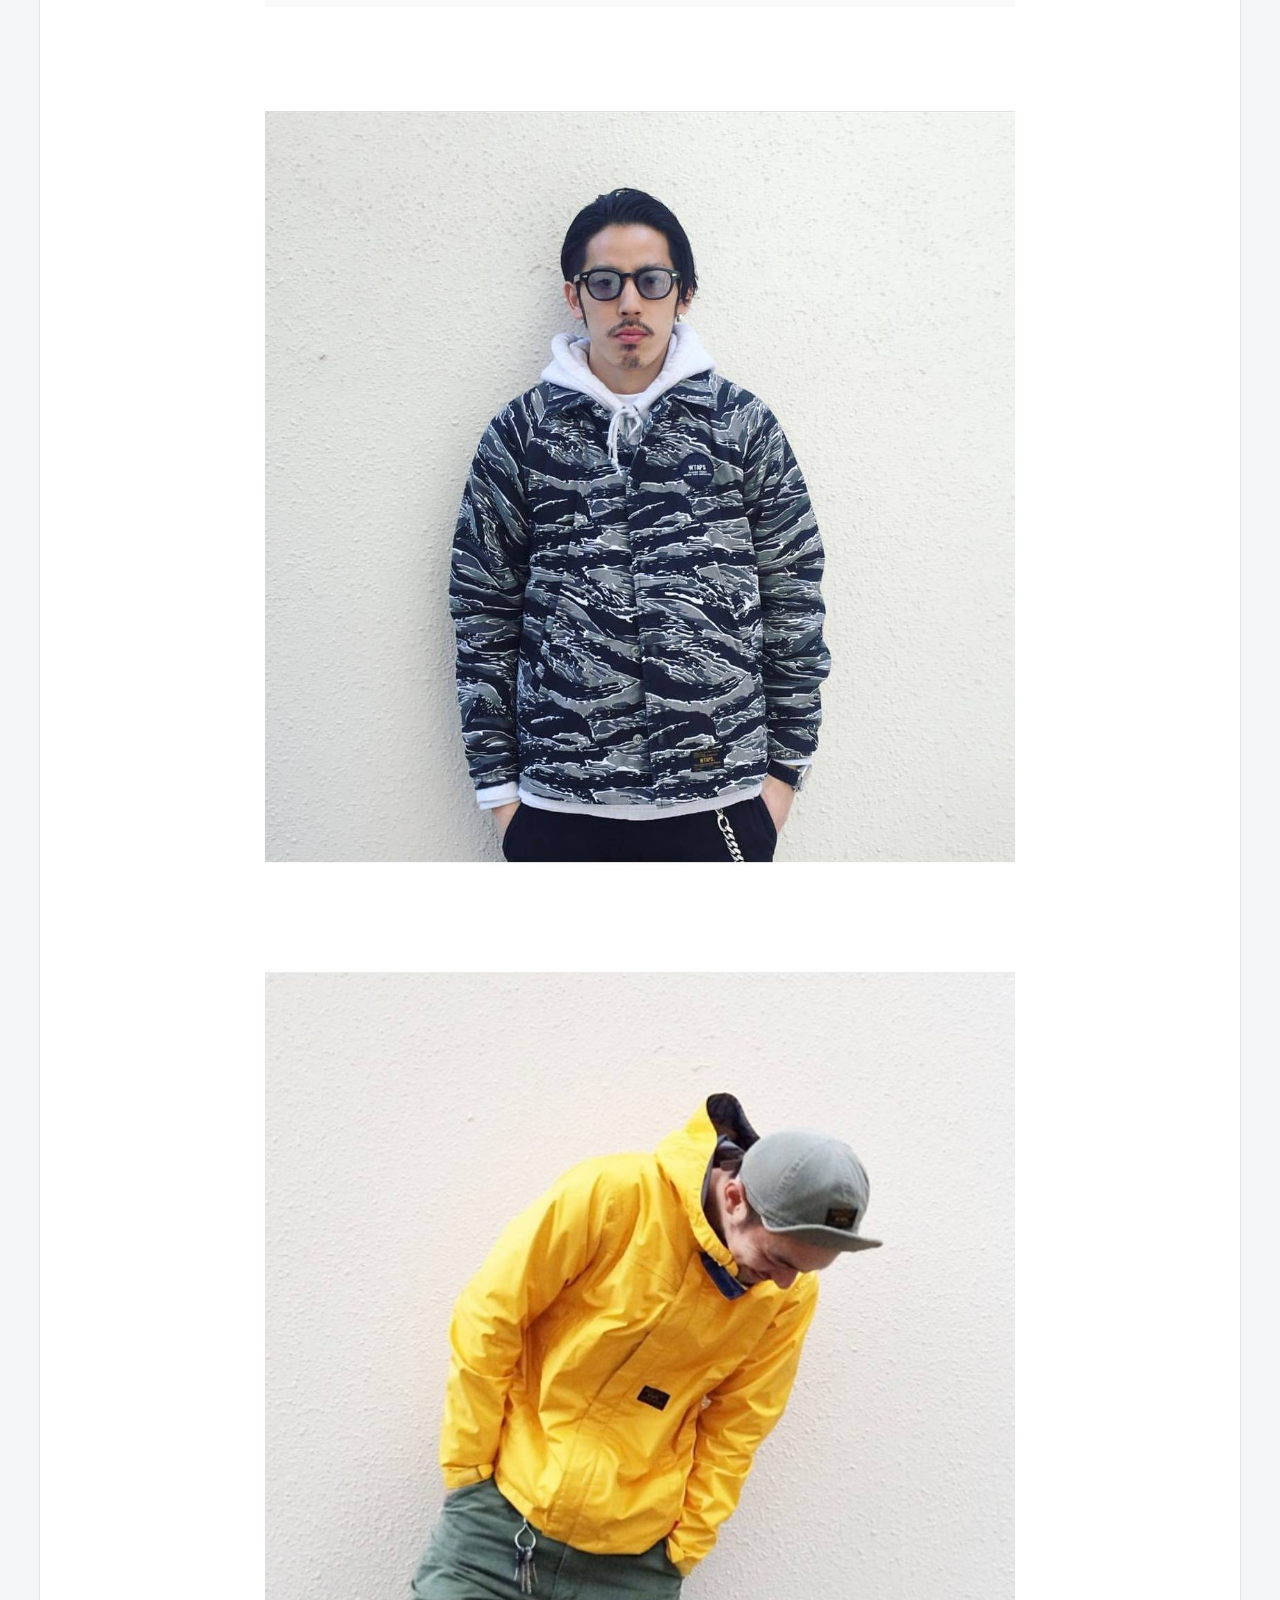
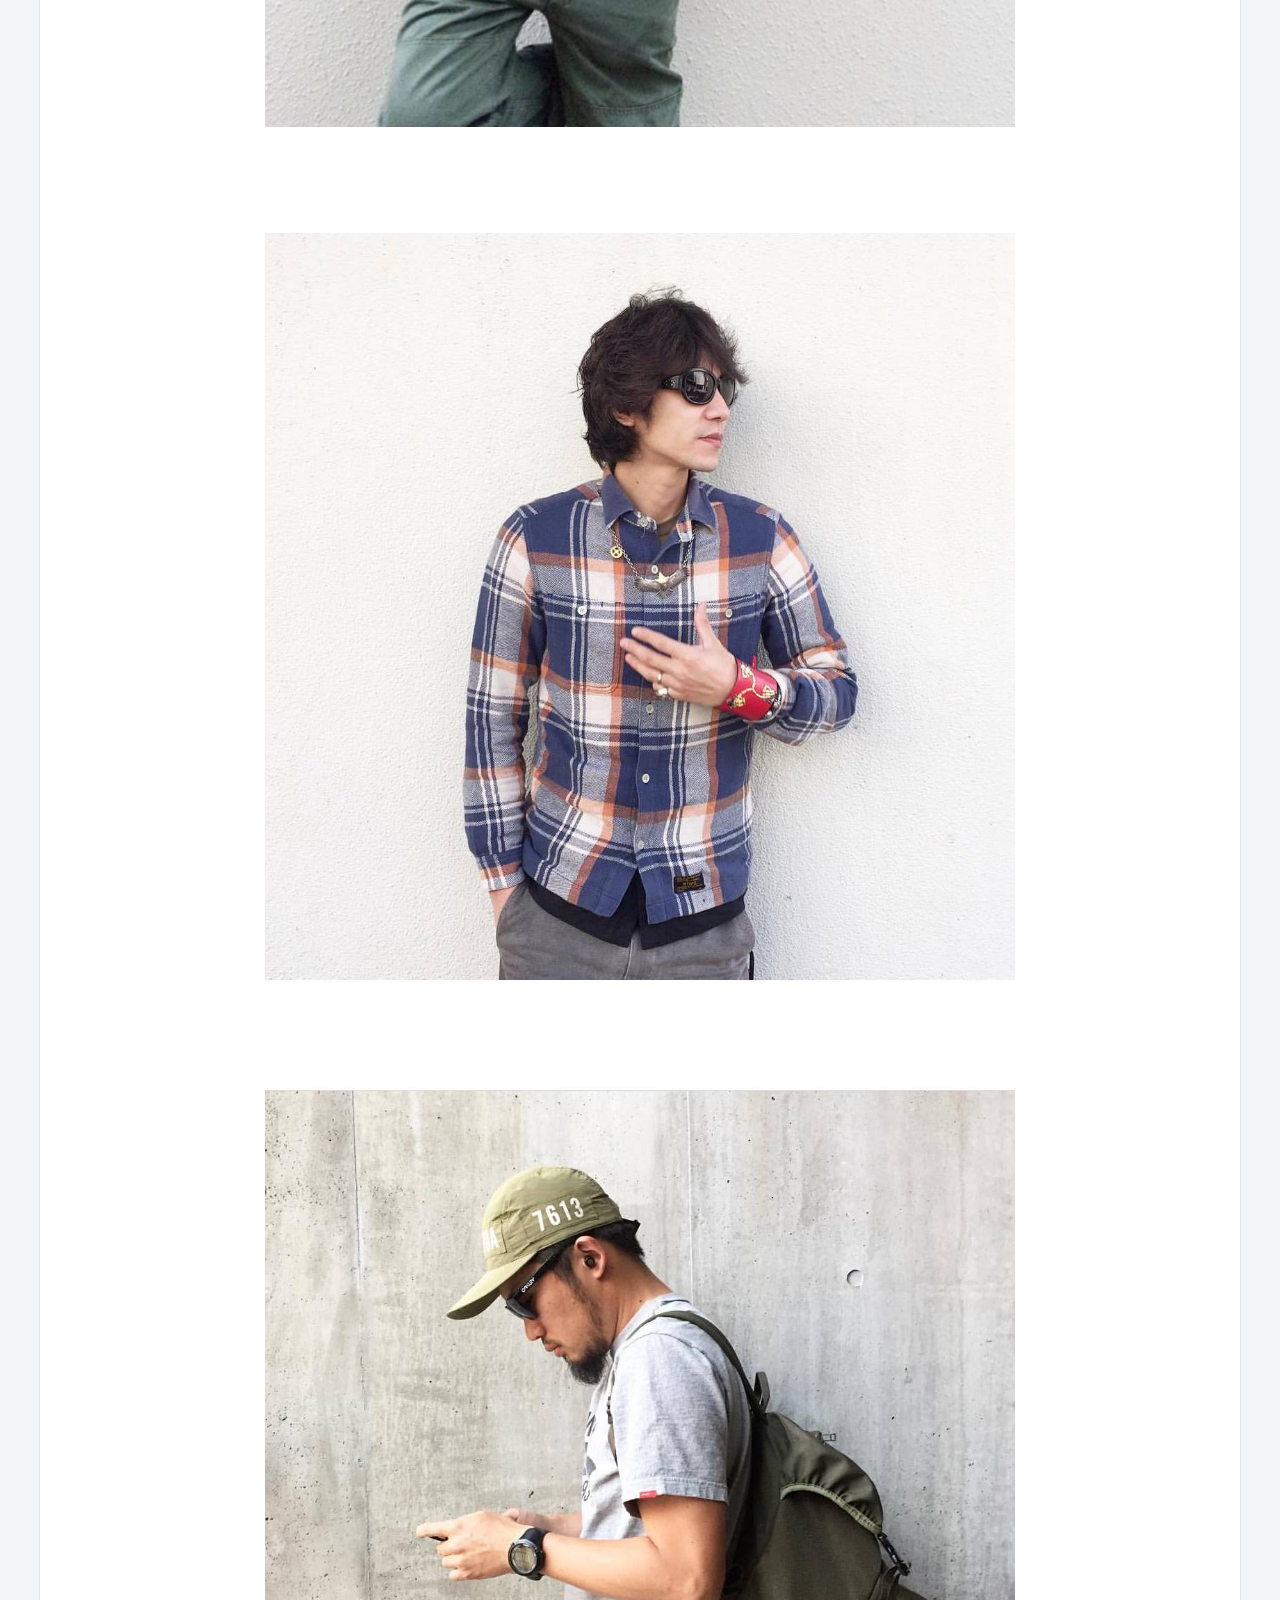
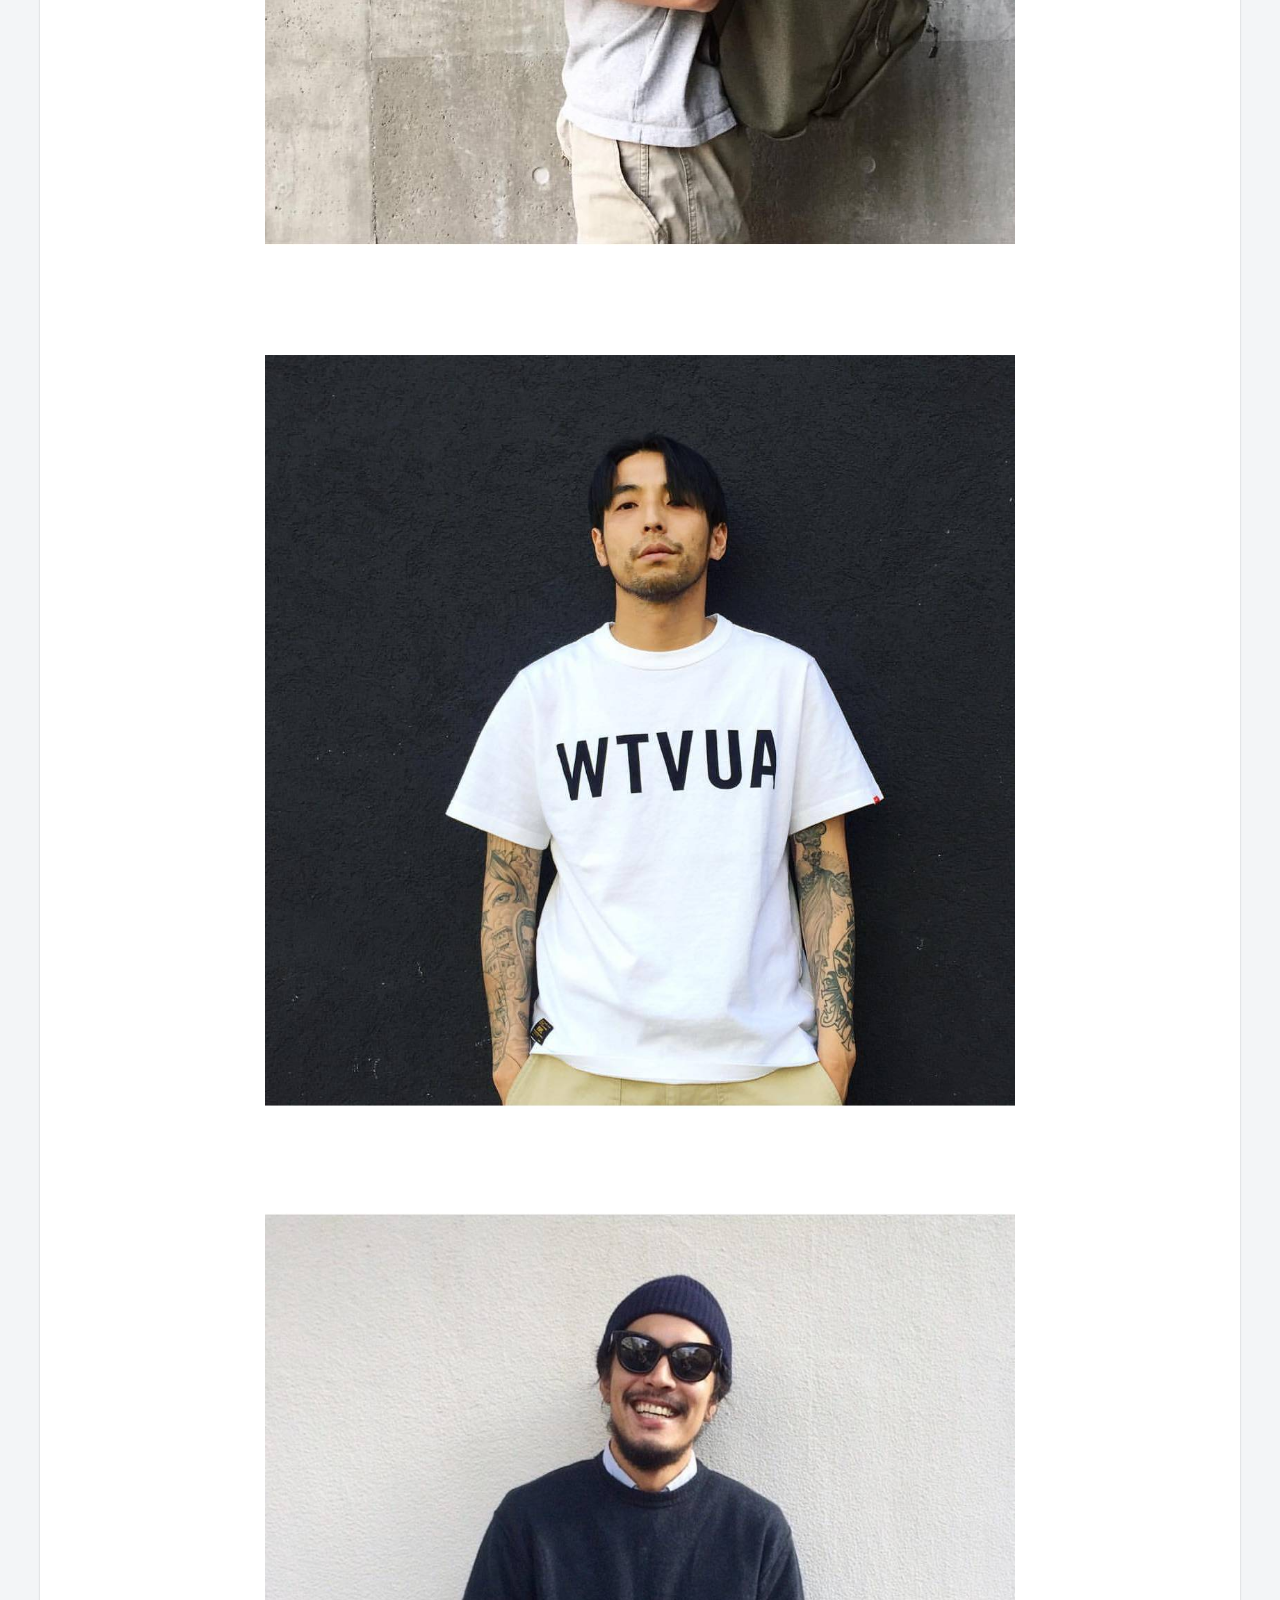
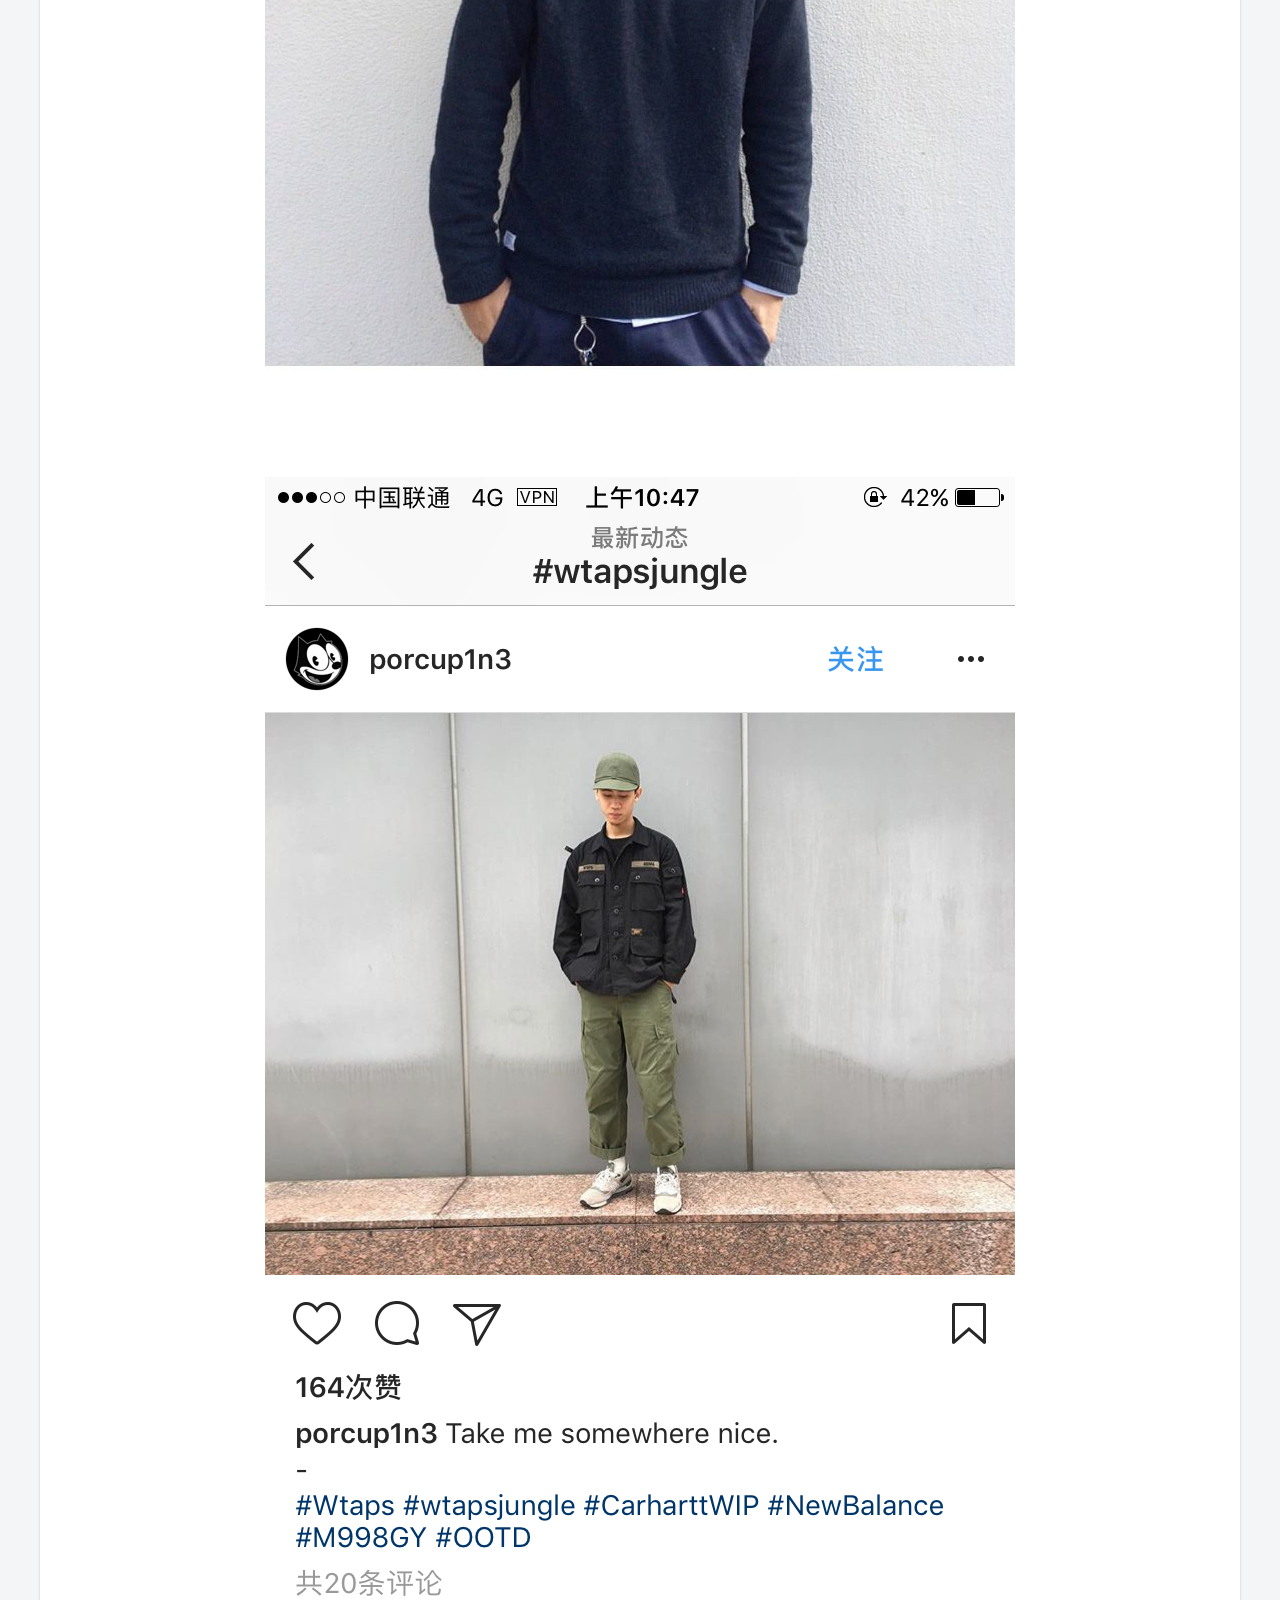
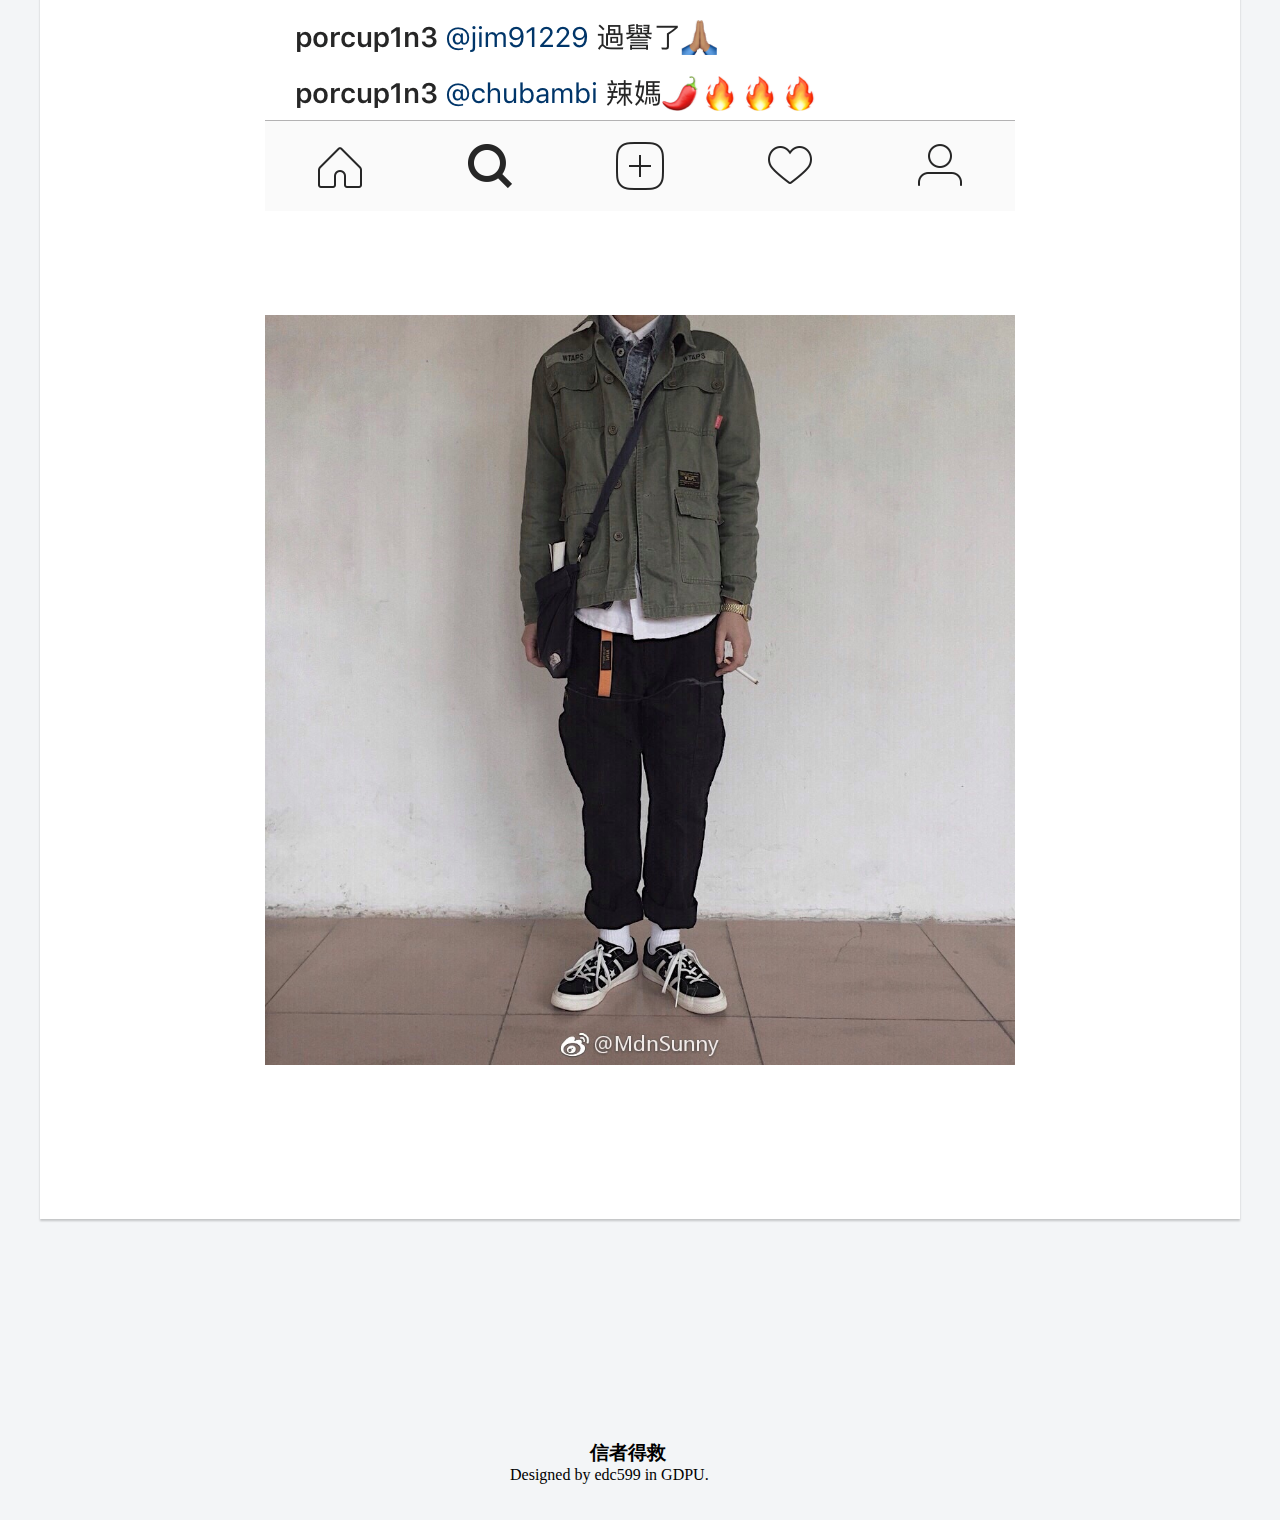
<file: richao2.html>
<!DOCTYPE html>
<html>
	<head>
		<meta charset="UTF-8">
		<title>日潮穿搭</title>
		<link rel="stylesheet" type="text/css" href="css/richao.css"/>
		
	</head>
	<body>
		<!--头部-->
		<header>
			<nav>
				<!--logo-->
				<div class="logo">
					<a href="index.html">edc599</a>
				</div>
				
				<!--导航栏-->
				<div class="navbar">
					<ul>
						<li><a href="index.html">首页</a></li>
						<li><a href="gongzhuang.html">工装</a></li>
						<li><a href="about.html">关于本站</a></li>
						<li><a href="contact.html">联系我们</a></li>
					</ul>
				</div>	
			</nav>
		</header>
		
		<!--返回顶部-->
		<div class="gotop">
			<a href="#gotop"><span></span></a>
		</div>
		
		<!--banner部分-->
		<div class="banner" id="gotop">
			<h1>日潮穿搭</h1>
		</div>
		
		<!--main部分-->
		<div class="main">
			<ul>
				<li>悄悄更新（虽然可能没人会看</li>
				<li><img src="img/richao/IMG_0611.PNG"/></li>
				<li><img src="img/richao/IMG_0612.PNG"/></li>
				<li><img src="img/richao/IMG_0639.PNG"/></li>
				<li><img src="img/richao/IMG_0640.PNG"/></li>
				<li><img src="img/richao/IMG_0655.PNG"/></li>
				<li><img src="img/richao/IMG_0648.JPG"/></li>
				<li><img src="img/richao/IMG_0649.JPG"/></li>
				<li><img src="img/richao/IMG_0650.JPG"/></li>
				<li><img src="img/richao/IMG_0651.JPG"/></li>
				<li><img src="img/richao/IMG_0652.JPG"/></li>
				<li><img src="img/richao/IMG_0653.JPG"/></li>
				<li><img src="img/richao/IMG_0656.PNG"/></li>
				<li><img src="img/richao/IMG_0735.JPG"/></li>
			</ul>
		</div>
		
		<!--底部-->
		<footer>
			<div class="foot">
				<h3>信者得救</h3>
				<p>Designed by edc599 in GDPU.</p>
			</div>
		</footer>
	</body>
</html>
</file>
<file: css/index.css>
/*初始化*/
		* {
			margin: 0;
			padding: 0;
			font-family: "微软雅黑";
		}
		a {
			text-decoration: none;
		}
		ul {
			list-style: none;
		}
		input {
			border: 0;
		}
		body {
			background-color: #f3f5f7;
		}
		.container {
			width: 1200px;
			margin: 0 auto;
		}
		.clearfix:before,
		.clearfix:after {
			display: table;
			content: "";
		}
		.clearfix:after {
			clear: both;
		}
		.clearfix {
			*zoom: 1;
		}
		a::selection,
		p::selection,
		h1::selection,
		h2::selection,
		h3::selection,
		span::selection {
			color: pink;
		}
		
		/*头部*/
		header {
			width: 100%;
			height: 60px;
			line-height: 60px;
			background-color: rgba(0, 0, 0, 0.3);
			color: #fff;
			float: left;
			position: fixed;
		}
		nav {
			width: 1200px;
			margin: 0 auto;
			font-size: 18px;
			font-weight: 800;
		}
		nav a {
			color: #FFF;
		}
		nav a:hover {
			color: #ecefe7;
		}
		.logo a {
			height: 60px;
			padding: 0 10px;
			float: left;
		}
		.navbar {
			float: right;
		}
		.navbar li {
			float: left;
			padding: 0 20px;
		}
		
		/*banner部分*/
		.banner {
			/*width: 100%;*/
			height: 700px;
			background: url(../img/2018.jpg) no-repeat scroll center center;
			background-size: cover;
		}
		
		/*main部分*/
		.main li{
			height: 120px;
			background-color: #FFF;
			margin-top: 50px;
			/*box-shadow: 0 4px 4px rgba(0, 0, 0, 0.2);*/
			padding-top: 1px;/*解决嵌套元素外边距合并问题*/
			transition: all 0.5s;
		}
		.main li h2,
		.main li p,
		.main li span {
			width: 1000px;
			margin: 14px auto;
			margin-bottom: -2px;
		}
		.main a {
			color: black;
		}
		.main a:hover {
			/*color: #758293;*/
			color: #3b5166;
		}
		.main li h2 {
			margin-bottom: -4px;
		}
		.main li p {
			margin-top: 16px;
			color: #bdbdbd;
		}
		.main li span {
			display: block;
			margin-top: 10px;
			font-family: arial;
		}
		.main li:hover {
			margin-top: 48px;
			box-shadow: 0 6px 6px rgba(0, 0, 0, 0.2);
		}
		
		/*底部*/
		footer {
			height: 200px;
			margin-top: 100px;
			padding-top: 1px;
		}
		.foot {
			margin: 0 auto;
			padding-top: 120px;
			padding-bottom: 35px;
		}
		.foot h3 {
			width: 100px;
			margin: 0 auto;
			font-weight: 600;
		}
		.foot p {
			width: 260px;
			margin: 0 auto;
		}
</file>
<file: css/about.css>
/*初始化*/
		* {
			margin: 0;
			padding: 0;
			font-family: "微软雅黑";
		}
		a {
			text-decoration: none;
		}
		ul {
			list-style: none;
		}
		input {
			border: 0;
		}
		body {
			background-color: #f3f5f7;
			/*height: 3000px;*/
		}
		.container {
			width: 1200px;
			margin: 0 auto;
		}
		.clearfix:before,
		.clearfix:after {
			display: table;
			content: "";
		}
		.clearfix:after {
			clear: both;
		}
		.clearfix {
			*zoom: 1;
		}
		a::selection,
		p::selection,
		h1::selection,
		h2::selection,
		h3::selection,
		span::selection {
			color: pink;
		}
		
		/*头部*/
		header {
			width: 100%;
			height: 60px;
			line-height: 60px;
			background-color: rgba(0, 0, 0, 0.3);
			color: #fff;
			float: left;
			position: fixed;
		}
		nav {
			width: 1200px;
			margin: 0 auto;
			font-size: 18px;
			font-weight: 800;
		}
		nav a {
			color: #FFF;
		}
		nav a:hover {
			color: #ecefe7;
		}
		.logo a {
			height: 60px;
			padding: 0 10px;
			float: left;
		}
		.navbar {
			float: right;
		}
		.navbar li {
			float: left;
			padding: 0 20px;
		}
		
		/*banner部分*/
		.banner {
			height: 700px;
			line-height: 520px;
			background-color: rgb(20, 68, 106);
		}
		.banner h1 {
			width: 200px;
			color: #FFF;
			font-size: 50px;
			margin: 0 auto;
		}
		
		/*main部分*/
		.main {
			width: 1200px;
			margin: 50px auto;
			background-color: #FFFFFF;
			box-shadow: 0 2px 2px rgba(0, 0, 0, 0.2);
			padding-top: 50px;
			padding-bottom: 50px;
		}
		.main h1 {
			width: 196px;
			margin: 0 auto;
		}
		.main p {
			width: 267px;
			margin: 0 auto;
			margin-top: 20px;
			font-size: 18px;
		}
		.main a {
			color: black;
		}
		.main a:hover {
			color: rgb(20, 68, 106);
		}

		/*底部*/
		footer {
			height: 200px;
			margin-top: 100px;
			padding-top: 1px;
		}
		.foot {
			margin: 0 auto;
			padding-top: 120px;
			padding-bottom: 35px;
		}
		.foot h3 {
			width: 100px;
			margin: 0 auto;
			font-weight: 600;
		}
		.foot p {
			width: 260px;
			margin: 0 auto;
		}
</file>
<file: css/contact.css>
/*初始化*/
		* {
			margin: 0;
			padding: 0;
			font-family: "微软雅黑";
		}
		a {
			text-decoration: none;
		}
		ul {
			list-style: none;
		}
		input {
			border: 0;
		}
		body {
			background-color: #f3f5f7;
			/*height: 3000px;*/
		}
		.container {
			width: 1200px;
			margin: 0 auto;
		}
		.clearfix:before,
		.clearfix:after {
			display: table;
			content: "";
		}
		.clearfix:after {
			clear: both;
		}
		.clearfix {
			*zoom: 1;
		}
		a::selection,
		p::selection,
		h1::selection,
		h2::selection,
		h3::selection,
		span::selection {
			color: pink;
		}
		
		/*头部*/
		header {
			width: 100%;
			height: 60px;
			line-height: 60px;
			background-color: rgba(0, 0, 0, 0.3);
			color: #fff;
			float: left;
			position: fixed;
		}
		nav {
			width: 1200px;
			margin: 0 auto;
			font-size: 18px;
			font-weight: 800;
		}
		nav a {
			color: #FFF;
		}
		nav a:hover {
			color: #ecefe7;
		}
		.logo a {
			height: 60px;
			padding: 0 10px;
			float: left;
		}
		.navbar {
			float: right;
		}
		.navbar li {
			float: left;
			padding: 0 20px;
		}
		
		/*banner部分*/
		.banner {
			height: 700px;
			line-height: 520px;
			background-color: rgb(252, 157, 154);
		}
		.banner h1 {
			width: 200px;
			color: #FFF;
			font-size: 50px;
			margin: 0 auto;
		}
		
		/*main部分*/
		.main {
			width: 1200px;
			margin: 50px auto;
			background-color: #FFFFFF;
			box-shadow: 0 2px 2px rgba(0, 0, 0, 0.2);
			padding-top: 50px;
			padding-bottom: 50px;
		}
		.main h1 {
			width: 196px;
			margin: 0 auto;
		}

		/*底部*/
		footer {
			height: 200px;
			margin-top: 100px;
			padding-top: 1px;
		}
		.foot {
			margin: 0 auto;
			padding-top: 120px;
			padding-bottom: 35px;
		}
		.foot h3 {
			width: 100px;
			margin: 0 auto;
			font-weight: 600;
		}
		.foot p {
			width: 260px;
			margin: 0 auto;
		}
</file>
<file: css/gongzhuang.css>
/*初始化*/
		* {
			margin: 0;
			padding: 0;
			font-family: "微软雅黑";
		}
		a {
			text-decoration: none;
		}
		ul {
			list-style: none;
		}
		input {
			border: 0;
		}
		body {
			background-color: #f3f5f7;
			/*height: 3000px;*/
		}
		.container {
			width: 1200px;
			margin: 0 auto;
		}
		.clearfix:before,
		.clearfix:after {
			display: table;
			content: "";
		}
		.clearfix:after {
			clear: both;
		}
		.clearfix {
			*zoom: 1;
		}
		a::selection,
		p::selection,
		h1::selection,
		h2::selection,
		h3::selection,
		span::selection {
			color: pink;
		}
		
		/*头部*/
		header {
			width: 100%;
			height: 60px;
			line-height: 60px;
			background-color: rgba(0, 0, 0, 0.3);
			color: #fff;
			float: left;
			position: fixed;
		}
		nav {
			width: 1200px;
			margin: 0 auto;
			font-size: 18px;
			font-weight: 800;
		}
		nav a {
			color: #FFF;
		}
		nav a:hover {
			color: #ecefe7;
		}
		.logo a {
			height: 60px;
			padding: 0 10px;
			float: left;
		}
		.navbar {
			float: right;
		}
		.navbar li {
			float: left;
			padding: 0 20px;
		}
		
		/*banner部分*/
		.banner {
			/*width: 100%;*/
			height: 700px;
			line-height: 520px;
			background-color: rgb(182, 194, 154);
		}
		.banner h1 {
			width: 100px;
			color: #FFF;
			font-size: 50px;
			margin: 0 auto;
		}
		
		/*main部分*/
		.main li{
			height: 120px;
			background-color: #FFF;
			margin-top: 50px;
			/*box-shadow: 0 4px 4px rgba(0, 0, 0, 0.2);*/
			padding-top: 1px;/*解决嵌套元素外边距合并问题*/
			transition: all 0.5s;
		}
		.main li h2,
		.main li p,
		.main li span {
			width: 1000px;
			margin: 14px auto;
			margin-bottom: -2px;
		}
		.main a {
			color: black;
		}
		.main a:hover {
			/*color: #758293;*/
			color: #3b5166;
		}
		.main li h2 {
			margin-bottom: -4px;
		}
		.main li p {
			margin-top: 16px;
			color: #bdbdbd;
		}
		.main li span {
			display: block;
			margin-top: 10px;
			font-family: arial;
		}
		.main li:hover {
			margin-top: 48px;
			box-shadow: 0 6px 6px rgba(0, 0, 0, 0.2);
		}

		/*底部*/
		footer {
			height: 200px;
			margin-top: 100px;
			padding-top: 1px;
		}
		.foot {
			margin: 0 auto;
			padding-top: 120px;
			padding-bottom: 35px;
		}
		.foot h3 {
			width: 100px;
			margin: 0 auto;
			font-weight: 600;
		}
		.foot p {
			width: 260px;
			margin: 0 auto;
		}
</file>
<file: css/richao.css>
@font-face {  /* 电脑中没有的字体，我们需要声明 */
			font-family: 'icomoon';
			src:  url('../fonts/icomoon.eot?7kkyc2');
			src:  url('../fonts/icomoon.eot?7kkyc2#iefix') format('embedded-opentype'),
			url('../fonts/icomoon.ttf?7kkyc2') format('truetype'),
			url('../fonts/icomoon.woff?7kkyc2') format('woff'),
			url('../fonts/icomoon.svg?7kkyc2#icomoon') format('svg');
			font-weight: normal;
			font-style: normal;
		}
		
		/*初始化*/
		* {
			margin: 0;
			padding: 0;
			font-family: "微软雅黑";
		}
		a {
			text-decoration: none;
		}
		ul {
			list-style: none;
		}
		input {
			border: 0;
		}
		body {
			background-color: #f3f5f7;
			/*height: 3000px;*/
		}
		.container {
			width: 1200px;
			margin: 0 auto;
		}
		.clearfix:before,
		.clearfix:after {
			display: table;
			content: "";
		}
		.clearfix:after {
			clear: both;
		}
		.clearfix {
			*zoom: 1;
		}
		
		/*头部*/
		header {
			width: 100%;
			height: 60px;
			line-height: 60px;
			/*background-color: rgb(252, 157, 154);*/
			/*background-color: rgb(87, 105, 60);*/
			background-color: rgba(0, 0, 0, 0.3);
			color: #fff;
			float: left;
			position: fixed;
		}
		nav {
			width: 1200px;
			margin: 0 auto;
			font-size: 18px;
			font-weight: 800;
		}
		nav a {
			color: #FFF;
		}
		nav a:hover {
			color: #ecefe7;
		}
		.logo a {
			height: 60px;
			padding: 0 10px;
			float: left;
		}
		.navbar {
			float: right;
		}
		.navbar li {
			float: left;
			padding: 0 20px;
		}
		
		/*返回顶部*/
		.gotop {
			width: 60px;
			height: 60px;
			position: fixed;
			top: 85%;
			right: 30px;
		}
		.gotop span {
			font-family: 'icomoon';
			font-size: 60px;
			color: rgba(0, 0, 0, 0.3);
		}
		
		
		/*banner部分*/
		.banner {
			height: 700px;
			line-height: 520px;
			background-color: rgb(200, 200, 169);
		}
		.banner h1 {
			width: 200px;
			color: #FFF;
			font-size: 50px;
			margin: 0 auto;
		}
		
		/*main部分*/
		.main {
			width: 1200px;
			margin: 50px auto;
			background-color: #FFFFFF;
			box-shadow: 0 2px 2px rgba(0, 0, 0, 0.2);
			padding-top: 50px;
			padding-bottom: 50px;
		}
		.main li {
			width: 750px;
			margin: 0 auto;
			margin-bottom: 100px;
		}
		.main li img {
			width: 750px;
		}
		a::selection,
		p::selection,
		h1::selection,
		h2::selection,
		h3::selection,
		span::selection {
			color: pink;
		}
		
		/*底部*/
		footer {
			height: 200px;
			margin-top: 100px;
			padding-top: 1px;
		}
		.foot {
			margin: 0 auto;
			padding-top: 120px;
			padding-bottom: 35px;
		}
		.foot h3 {
			width: 100px;
			margin: 0 auto;
			font-weight: 600;
		}
		.foot p {
			width: 260px;
			margin: 0 auto;
		}
</file>
